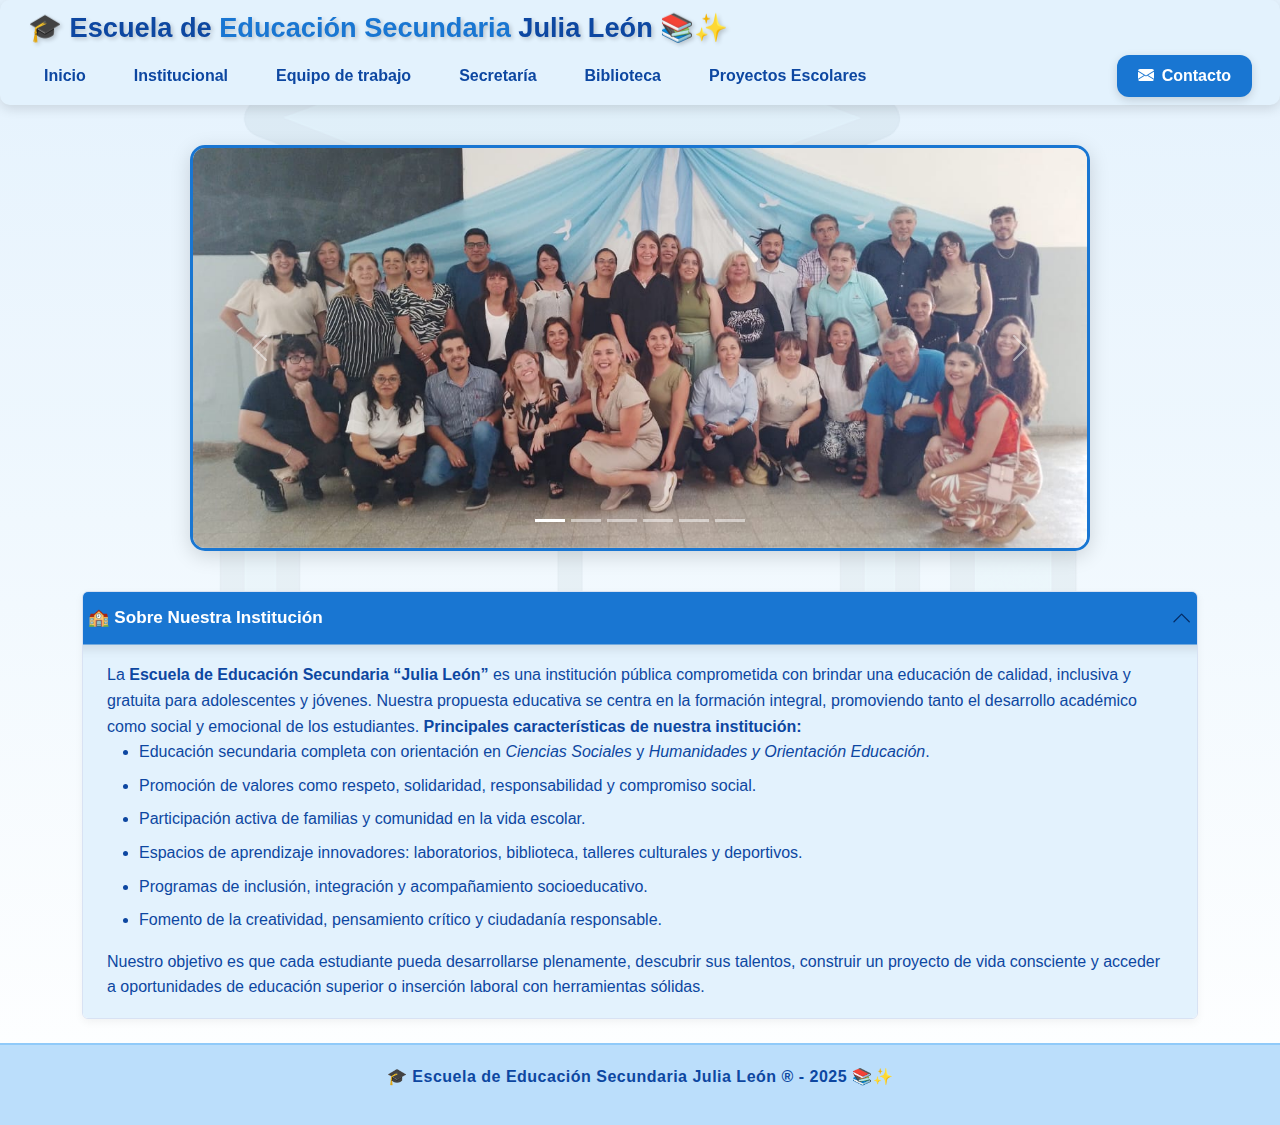
<file: index.html>
<!DOCTYPE html>
<html lang="es">

<head>
    <meta charset="UTF-8">
    <meta name="viewport" content="width=device-width, initial-scale=1.0">
    <title>Escuela de Educación Secundaria Julia León</title>
    <link href="https://cdn.jsdelivr.net/npm/bootstrap@5.3.2/dist/css/bootstrap.min.css" rel="stylesheet">
    <link rel="stylesheet" href="https://cdn.jsdelivr.net/npm/bootstrap-icons@1.11.1/font/bootstrap-icons.css">

    <style>
        /* ===================== ESTILO GENERAL ===================== */
        body {
            font-family: 'Segoe UI', Tahoma, Geneva, Verdana, sans-serif;
            background: linear-gradient(to bottom, #e3f2fd, #ffffff);
            margin: 0;
            padding: 0;
            position: relative;
            overflow-x: hidden;
        }

        /* ===================== IMAGEN DE FONDO ===================== */
        body::before {
            content: "";
            position: fixed;
            top: 0;
            left: 0;
            width: 100%;
            height: 100%;
            background-image: url('../Escuela/image/bibliob.png');
            background-size: cover;
            background-position: center;
            background-repeat: no-repeat;
            opacity: 0.05;
            z-index: -1;
        }

        h1,
        h2,
        h3,
        h4,
        h5 {
            color: #0d47a1;
        }

        /* ===================== NAVBAR ===================== */
        .navbar {
            background: #e3f2fd;
            padding: 0.5rem 1rem;
            box-shadow: 0 4px 12px rgba(0, 0, 0, 0.12);
            border-radius: 10px;
            transition: all 0.3s ease-in-out;
        }

        /* ===================== TÍTULO ANIMADO ===================== */
        .navbar-title {
            font-size: 1.7rem;
            font-weight: 900;
            color: #0d47a1;
            margin-bottom: 0.4rem;
            font-family: 'Segoe UI', sans-serif;
            text-shadow: 2px 2px 4px rgba(0, 0, 0, 0.2);
            display: inline-block;
            animation: bounceIn 1s ease forwards;
        }

        .navbar-title span {
            color: #1976d2;
            animation: colorPulse 3s infinite alternate;
        }

        /* ===================== MENÚ ===================== */
        .navbar-nav .nav-link {
            color: #0d47a1;
            font-weight: 600;
            margin-right: 1rem;
            border-radius: 6px;
            transition: all 0.3s;
        }

        .navbar-nav .nav-link:hover {
            color: #ffffff;
            background: #1976d2;
            transform: translateY(-2px);
        }

        /* ===================== BOTÓN CONTACTO ===================== */
        .btn-contacto {
            background: #1976d2;
            color: white;
            font-weight: 600;
            border-radius: 12px;
            padding: 8px 20px;
            box-shadow: 0 3px 10px rgba(0, 0, 0, 0.15);
            transition: all 0.3s;
        }

        .btn-contacto:hover {
            background: #1565c0;
            transform: translateY(-3px) scale(1.05);
            box-shadow: 0 6px 20px rgba(0, 0, 0, 0.25);
        }

        .navbar-toggler {
            border-color: #0d47a1;
        }

        .navbar-toggler-icon {
            background-image: url("data:image/svg+xml;charset=utf8,%3Csvg viewBox='0 0 30 30' xmlns='http://www.w3.org/2000/svg'%3E%3Cpath stroke='rgba%280, 71, 161, 1%29' stroke-width='2' stroke-linecap='round' stroke-miterlimit='10' d='M4 7h22M4 15h22M4 23h22'/ %3E%3C/svg%3E");
        }

        /* ===================== CARRUSEL ===================== */
        .carrusel-mediano {
            max-width: 900px;
            margin: 40px auto;
            border-radius: 15px;
            overflow: hidden;
            box-shadow: 0 5px 20px rgba(0, 0, 0, 0.15);
            border: 3px solid #1976d2;
        }

        .carrusel-mediano .carousel-inner img {
            height: 400px;
            width: 100%;
            object-fit: cover;
            transition: transform 0.5s;
        }

        .carrusel-mediano .carousel-inner img:hover {
            transform: scale(1.03);
        }

        /* ===================== ACORDEÓN ===================== */
        .accordion-item {
            border-radius: 12px;
            margin-bottom: 10px;
            overflow: hidden;
            border: 1px solid #d8e2f3;
            box-shadow: 0 3px 8px rgba(0, 0, 0, 0.05);
            transition: all 0.3s;
        }

        .accordion-item:hover {
            transform: translateY(-2px);
            box-shadow: 0 6px 15px rgba(0, 0, 0, 0.15);
        }

        .accordion-button {
            background-color: #bbdefb;
            font-weight: 700;
            font-size: 1.05rem;
            color: #0d47a1;
            padding: 16px;
            transition: all 0.3s;
        }

        .accordion-button:hover {
            background-color: #90caf9;
        }

        .accordion-button:not(.collapsed) {
            background-color: #1976d2;
            color: white;
            box-shadow: 0 4px 10px rgba(0, 0, 0, 0.1);
            transform: scale(1.02);
        }

        .accordion-body {
            background-color: #e3f2fd;
            padding: 18px 24px;
            font-size: 1rem;
            color: #0d47a1;
            line-height: 1.6;
        }

        .accordion-body ul li {
            margin-bottom: 8px;
            transition: all 0.2s;
        }

        .accordion-body ul li:hover {
            background-color: #bbdefb;
            border-radius: 6px;
            padding-left: 8px;
        }

        /* ===================== FOOTER ===================== */
        footer {
            text-align: center;
            padding: 20px;
            background: #bbdefb;
            color: #0d47a1;
            border-top: 2px solid #90caf9;
            font-weight: 600;
            letter-spacing: 0.5px;
            position: relative;
        }

        /* ===================== ANIMACIONES ===================== */
        @keyframes bounceIn {
            0% {
                transform: translateY(-50px);
                opacity: 0;
            }

            60% {
                transform: translateY(10px);
                opacity: 1;
            }

            80% {
                transform: translateY(-5px);
            }

            100% {
                transform: translateY(0);
            }
        }

        @keyframes colorPulse {
            0% {
                color: #1976d2;
            }

            50% {
                color: #42a5f5;
            }

            100% {
                color: #1976d2;
            }
        }

    </style>
</head>

<body>
    <!-- NAVBAR -->
    <nav class="navbar navbar-expand-lg">
        <div class="container-fluid flex-column align-items-start">

            <!-- Título principal -->
            <div class="navbar-title">
                🎓 Escuela de <span>Educación Secundaria</span> Julia León 📚✨
            </div>

            <!-- Menú de secciones -->
            <div class="collapse navbar-collapse flex-column flex-lg-row w-100" id="navbarNavAltMarkup">
                <div class="navbar-nav flex-column flex-lg-row w-100">
                    <a class="nav-link px-3 py-1" href="../Escuela/index.html">Inicio</a>
                    <a class="nav-link px-3 py-1" href="../Escuela/Institucional.html">Institucional</a>
                    <a class="nav-link px-3 py-1" href="../Escuela/Equipodetrabajo.html">Equipo de trabajo</a>
                    <a class="nav-link px-3 py-1" href="../Escuela/Secretaría.html">Secretaría</a>
                    <a class="nav-link px-3 py-1" href="../Escuela/Biblioteca.html">Biblioteca</a>
                    <a class="nav-link px-3 py-1" href="../Escuela/Proyectos.html">Proyectos Escolares</a>
                </div>

                <!-- Botón contacto -->
                <a class="btn btn-contacto d-flex align-items-center gap-2 mt-2 mt-lg-0" href="../Escuela/Contacto.html">
                    <i class="bi bi-envelope-fill"></i> Contacto
                </a>
            </div>

            <!-- Toggler móvil -->
            <button class="navbar-toggler mt-2" type="button" data-bs-toggle="collapse" data-bs-target="#navbarNavAltMarkup"
                aria-controls="navbarNavAltMarkup" aria-expanded="false" aria-label="Toggle navigation">
                <span class="navbar-toggler-icon"></span>
            </button>

        </div>
    </nav>

    <!-- CARRUSEL -->
    <div id="carouselExampleIndicators" class="carousel slide carrusel-mediano" data-bs-ride="carousel"
        data-bs-interval="3000" data-bs-pause="hover">
        <div class="carousel-indicators">
            <button type="button" data-bs-target="#carouselExampleIndicators" data-bs-slide-to="0" class="active"></button>
            <button type="button" data-bs-target="#carouselExampleIndicators" data-bs-slide-to="1"></button>
            <button type="button" data-bs-target="#carouselExampleIndicators" data-bs-slide-to="2"></button>
            <button type="button" data-bs-target="#carouselExampleIndicators" data-bs-slide-to="3"></button>
            <button type="button" data-bs-target="#carouselExampleIndicators" data-bs-slide-to="4"></button>
            <button type="button" data-bs-target="#carouselExampleIndicators" data-bs-slide-to="5"></button>
        </div>
        <div class="carousel-inner">
            <div class="carousel-item active">
                <img src="../Escuela/image/personal-institucional.jpg" class="d-block w-100" alt="Personal">
            </div>
            <div class="carousel-item">
                <img src="../Escuela/image/fondo1c.JPG" class="d-block w-100" alt="Instalaciones">
            </div>
            <div class="carousel-item">
                <img src="../Escuela/image/alumnos-auditorio.jpg" class="d-block w-100" alt="Alumnos">
            </div>
            <div class="carousel-item">
                <img src="../Escuela/image/trabajo-enclase.jpg" class="d-block w-100" alt="Alumnos">
            </div>
            <div class="carousel-item">
                <img src="../Escuela/image/trabajoenclase1.jpg" class="d-block w-100" alt="Alumnos">
            </div>
            <div class="carousel-item">
                <img src="../Escuela/image/trabajo-pee.jpg" class="d-block w-100" alt="Alumnos">
            </div>
        </div>
        <button class="carousel-control-prev" type="button" data-bs-target="#carouselExampleIndicators"
            data-bs-slide="prev">
            <span class="carousel-control-prev-icon"></span>
        </button>
        <button class="carousel-control-next" type="button" data-bs-target="#carouselExampleIndicators"
            data-bs-slide="next">
            <span class="carousel-control-next-icon"></span>
        </button>
    </div>

    <!-- ACORDEÓN INSTITUCIONAL -->
    <div class="container my-4">
        <div class="accordion" id="accordionInstitucion">
            <div class="accordion-item">
                <h2 class="accordion-header" id="headingHist">
                    <button class="accordion-button" type="button" data-bs-toggle="collapse"
                        data-bs-target="#collapseHist" aria-expanded="true" aria-controls="collapseHist">
                        🏫 Sobre Nuestra Institución
                    </button>
                </h2>
                <div id="collapseHist" class="accordion-collapse collapse show" aria-labelledby="headingHist"
                    data-bs-parent="#accordionInstitucion">
                    <div class="accordion-body">
                        La <strong>Escuela de Educación Secundaria “Julia León”</strong> es una institución
                        pública comprometida con brindar una educación de calidad, inclusiva y gratuita para
                        adolescentes y jóvenes. Nuestra propuesta educativa se centra en la formación integral,
                        promoviendo tanto el desarrollo académico como social y emocional de los estudiantes.

                        <strong>Principales características de nuestra institución:</strong>
                        <ul>
                            <li>Educación secundaria completa con orientación en <em>Ciencias Sociales</em> y
                                <em>Humanidades y Orientación Educación</em>.</li>
                            <li>Promoción de valores como respeto, solidaridad, responsabilidad y compromiso
                                social.</li>
                            <li>Participación activa de familias y comunidad en la vida escolar.</li>
                            <li>Espacios de aprendizaje innovadores: laboratorios, biblioteca, talleres
                                culturales y deportivos.</li>
                            <li>Programas de inclusión, integración y acompañamiento socioeducativo.</li>
                            <li>Fomento de la creatividad, pensamiento crítico y ciudadanía responsable.</li>
                        </ul>

                        Nuestro objetivo es que cada estudiante pueda desarrollarse plenamente, descubrir sus
                        talentos, construir un proyecto de vida consciente y acceder a oportunidades de
                        educación superior o inserción laboral con herramientas sólidas.
                    </div>
                </div>
            </div>
        </div>
    </div>

    <!-- FOOTER -->
    <footer>
        <p>🎓 Escuela de Educación Secundaria Julia León ® - 2025 📚✨</p>
    </footer>

    <script src="https://cdn.jsdelivr.net/npm/bootstrap@5.3.2/dist/js/bootstrap.bundle.min.js"></script>
</body>

</html>
</file>
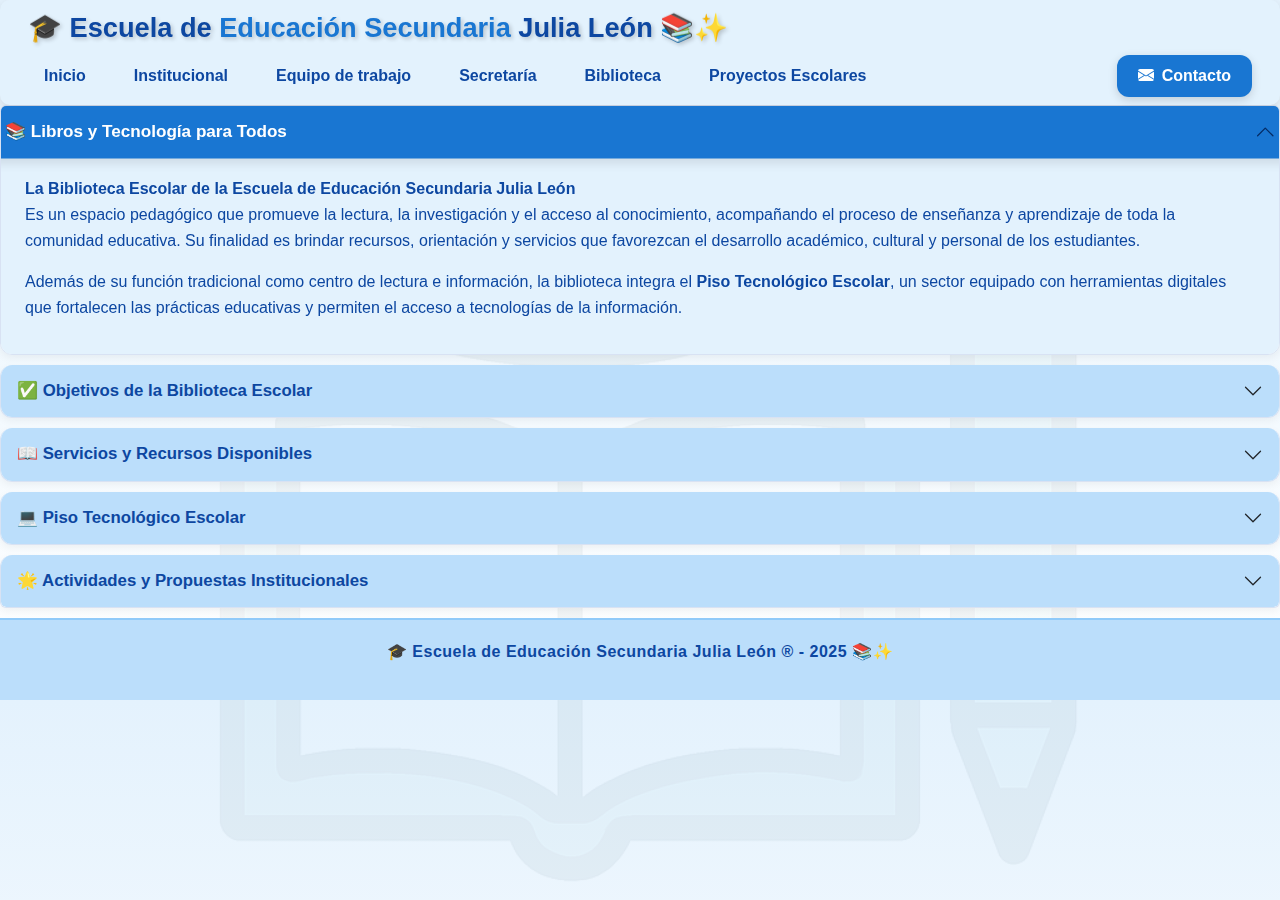
<file: Biblioteca.html>
<!DOCTYPE html>
<html lang="es">

<head>
    <meta charset="UTF-8">
    <meta name="viewport" content="width=device-width, initial-scale=1.0">
    <title>Escuela de Educación Secundaria Julia León</title>
    <link href="https://cdn.jsdelivr.net/npm/bootstrap@5.3.2/dist/css/bootstrap.min.css" rel="stylesheet">
    <link rel="stylesheet" href="https://cdn.jsdelivr.net/npm/bootstrap-icons@1.11.1/font/bootstrap-icons.css">

    <style>
        /* ===================== ESTILO GENERAL ===================== */
        body {
            font-family: 'Segoe UI', Tahoma, Geneva, Verdana, sans-serif;
            background: linear-gradient(to bottom, #e3f2fd, #ffffff);
            margin: 0;
            padding: 0;
            position: relative;
            overflow-x: hidden;
        }

        /* ===================== IMAGEN DE FONDO ===================== */
        body::before {
            content: "";
            position: fixed;
            top: 0;
            left: 0;
            width: 100%;
            height: 100%;
            background-image: url('../Escuela/image/bibliob.png');
            background-size: cover;
            background-position: center;
            background-repeat: no-repeat;
            opacity: 0.05;
            z-index: -1;
        }

        h1,
        h2,
        h3,
        h4,
        h5 {
            color: #0d47a1;
        }

        /* ===================== NAVBAR ===================== */
        .navbar {
            background: #e3f2fd;
            padding: 0.5rem 1rem;
            box-shadow: 0 4px 12px rgba(0, 0, 0, 0.12);
            border-radius: 10px;
            transition: all 0.3s ease-in-out;
        }

        /* ===================== TÍTULO ANIMADO ===================== */
        .navbar-title {
            font-size: 1.7rem;
            font-weight: 900;
            color: #0d47a1;
            margin-bottom: 0.4rem;
            font-family: 'Segoe UI', sans-serif;
            text-shadow: 2px 2px 4px rgba(0, 0, 0, 0.2);
            display: inline-block;
            animation: bounceIn 1s ease forwards;
        }

        .navbar-title span {
            color: #1976d2;
            animation: colorPulse 3s infinite alternate;
        }

        /* ===================== MENÚ ===================== */
        .navbar-nav .nav-link {
            color: #0d47a1;
            font-weight: 600;
            margin-right: 1rem;
            border-radius: 6px;
            transition: all 0.3s;
        }

        .navbar-nav .nav-link:hover {
            color: #ffffff;
            background: #1976d2;
            transform: translateY(-2px);
        }

        /* ===================== BOTÓN CONTACTO ===================== */
        .btn-contacto {
            background: #1976d2;
            color: white;
            font-weight: 600;
            border-radius: 12px;
            padding: 8px 20px;
            box-shadow: 0 3px 10px rgba(0, 0, 0, 0.15);
            transition: all 0.3s;
        }

        .btn-contacto:hover {
            background: #1565c0;
            transform: translateY(-3px) scale(1.05);
            box-shadow: 0 6px 20px rgba(0, 0, 0, 0.25);
        }

        .navbar-toggler {
            border-color: #0d47a1;
        }

        .navbar-toggler-icon {
            background-image: url("data:image/svg+xml;charset=utf8,%3Csvg viewBox='0 0 30 30' xmlns='http://www.w3.org/2000/svg'%3E%3Cpath stroke='rgba%280, 71, 161, 1%29' stroke-width='2' stroke-linecap='round' stroke-miterlimit='10' d='M4 7h22M4 15h22M4 23h22'/ %3E%3C/svg%3E");
        }

        /* ===================== CARRUSEL ===================== */
        .carrusel-mediano {
            max-width: 900px;
            margin: 40px auto;
            border-radius: 15px;
            overflow: hidden;
            box-shadow: 0 5px 20px rgba(0, 0, 0, 0.15);
            border: 3px solid #1976d2;
        }

        .carrusel-mediano .carousel-inner img {
            height: 400px;
            width: 100%;
            object-fit: cover;
            transition: transform 0.5s;
        }

        .carrusel-mediano .carousel-inner img:hover {
            transform: scale(1.03);
        }

        /* ===================== ACORDEÓN ===================== */
        .accordion-item {
            border-radius: 12px;
            margin-bottom: 10px;
            overflow: hidden;
            border: 1px solid #d8e2f3;
            box-shadow: 0 3px 8px rgba(0, 0, 0, 0.05);
            transition: all 0.3s;
        }

        .accordion-item:hover {
            transform: translateY(-2px);
            box-shadow: 0 6px 15px rgba(0, 0, 0, 0.15);
        }

        .accordion-button {
            background-color: #bbdefb;
            font-weight: 700;
            font-size: 1.05rem;
            color: #0d47a1;
            padding: 16px;
            transition: all 0.3s;
        }

        .accordion-button:hover {
            background-color: #90caf9;
        }

        .accordion-button:not(.collapsed) {
            background-color: #1976d2;
            color: white;
            box-shadow: 0 4px 10px rgba(0, 0, 0, 0.1);
            transform: scale(1.02);
        }

        .accordion-body {
            background-color: #e3f2fd;
            padding: 18px 24px;
            font-size: 1rem;
            color: #0d47a1;
            line-height: 1.6;
        }

        .accordion-body ul li {
            margin-bottom: 8px;
            transition: all 0.2s;
        }

        .accordion-body ul li:hover {
            background-color: #bbdefb;
            border-radius: 6px;
            padding-left: 8px;
        }

        /* ===================== FOOTER ===================== */
        footer {
            text-align: center;
            padding: 20px;
            background: #bbdefb;
            color: #0d47a1;
            border-top: 2px solid #90caf9;
            font-weight: 600;
            letter-spacing: 0.5px;
            position: relative;
        }

        /* ===================== ANIMACIONES ===================== */
        @keyframes bounceIn {
            0% {
                transform: translateY(-50px);
                opacity: 0;
            }

            60% {
                transform: translateY(10px);
                opacity: 1;
            }

            80% {
                transform: translateY(-5px);
            }

            100% {
                transform: translateY(0);
            }
        }

        @keyframes colorPulse {
            0% {
                color: #1976d2;
            }

            50% {
                color: #42a5f5;
            }

            100% {
                color: #1976d2;
            }
        }
    </style>
</head>

<body>

    <!-- NAVBAR -->
    <nav class="navbar navbar-expand-lg">
        <div class="container-fluid flex-column align-items-start">

            <!-- Título principal -->
            <div class="navbar-title">
                🎓 Escuela de <span>Educación Secundaria</span> Julia León 📚✨
            </div>

            <!-- Menú de secciones -->
            <div class="collapse navbar-collapse flex-column flex-lg-row w-100" id="navbarNavAltMarkup">
                <div class="navbar-nav flex-column flex-lg-row w-100">
                    <a class="nav-link px-3 py-1" href="../Escuela/index.html">Inicio</a>
                    <a class="nav-link px-3 py-1" href="../Escuela/Institucional.html">Institucional</a>
                    <a class="nav-link px-3 py-1" href="../Escuela/Equipodetrabajo.html">Equipo de trabajo</a>
                    <a class="nav-link px-3 py-1" href="../Escuela/Secretaría.html">Secretaría</a>
                    <a class="nav-link px-3 py-1" href="../Escuela/Biblioteca.html">Biblioteca</a>
                    <a class="nav-link px-3 py-1" href="../Escuela/Proyectos.html">Proyectos Escolares</a>
                </div>

                <!-- Botón contacto -->
                <a class="btn btn-contacto d-flex align-items-center gap-2 mt-2 mt-lg-0" href="../Escuela/Contacto.html">
                    <i class="bi bi-envelope-fill"></i> Contacto
                </a>
            </div>

            <!-- Toggler móvil -->
            <button class="navbar-toggler mt-2" type="button" data-bs-toggle="collapse" data-bs-target="#navbarNavAltMarkup"
                aria-controls="navbarNavAltMarkup" aria-expanded="false" aria-label="Toggle navigation">
                <span class="navbar-toggler-icon"></span>
            </button>

        </div>
    </nav>


    </header>
    <div class="accordion" id="accordionBiblioteca">

        <!-- 1. Libros y tecnología para todos -->
        <div class="accordion-item">
            <h2 class="accordion-header" id="headingOne">
                <button class="accordion-button" type="button" data-bs-toggle="collapse" data-bs-target="#collapseOne"
                    aria-expanded="true" aria-controls="collapseOne">
                    📚 Libros y Tecnología para Todos
                </button>
            </h2>
            <div id="collapseOne" class="accordion-collapse collapse show" aria-labelledby="headingOne"
                data-bs-parent="#accordionBiblioteca">
                <div class="accordion-body">
                    <strong>La Biblioteca Escolar de la Escuela de Educación Secundaria Julia León</strong>
                    <p>Es un espacio pedagógico que promueve la lectura, la investigación y el acceso al conocimiento,
                        acompañando el proceso de enseñanza y aprendizaje de toda la comunidad educativa. Su finalidad
                        es brindar recursos, orientación y servicios que favorezcan el desarrollo académico, cultural y
                        personal de los estudiantes.</p>

                    <p>Además de su función tradicional como centro de lectura e información, la biblioteca integra el
                        <strong>Piso Tecnológico Escolar</strong>, un sector equipado con herramientas digitales que
                        fortalecen
                        las prácticas educativas y permiten el acceso a tecnologías de la información.
                    </p>
                </div>
            </div>
        </div>

        <!-- 2. Objetivos -->
        <div class="accordion-item">
            <h2 class="accordion-header" id="headingObj">
                <button class="accordion-button collapsed" type="button" data-bs-toggle="collapse"
                    data-bs-target="#collapseObj" aria-expanded="false" aria-controls="collapseObj">
                    ✅ Objetivos de la Biblioteca Escolar
                </button>
            </h2>
            <div id="collapseObj" class="accordion-collapse collapse" aria-labelledby="headingObj"
                data-bs-parent="#accordionBiblioteca">
                <div class="accordion-body">
                    <ul>
                        <li>Fomentar el hábito de la lectura, la comprensión y el pensamiento crítico.</li>
                        <li>Proveer recursos bibliográficos y digitales para trabajos prácticos, investigaciones y
                            proyectos escolares.</li>
                        <li>Acompañar a docentes y estudiantes en el acceso, selección y uso responsable de la
                            información.</li>
                        <li>Promover actividades culturales y literarias dentro de la institución.</li>
                    </ul>
                </div>
            </div>
        </div>

        <!-- 3. Servicios y Recursos -->
        <div class="accordion-item">
            <h2 class="accordion-header" id="headingServ">
                <button class="accordion-button collapsed" type="button" data-bs-toggle="collapse"
                    data-bs-target="#collapseServ" aria-expanded="false" aria-controls="collapseServ">
                    📖 Servicios y Recursos Disponibles
                </button>
            </h2>
            <div id="collapseServ" class="accordion-collapse collapse" aria-labelledby="headingServ"
                data-bs-parent="#accordionBiblioteca">
                <div class="accordion-body">
                    <ul>
                        <li>Préstamo de libros y material de estudio dentro y fuera del aula.</li>
                        <li>Acceso a material digital y recursos educativos online.</li>
                        <li>Asesoramiento para investigaciones, trabajos y proyectos escolares.</li>
                        <li>Espacios para la lectura, estudio individual y grupal.</li>
                    </ul>
                </div>
            </div>
        </div>

        <!-- 4. Piso Tecnológico -->
        <div class="accordion-item">
            <h2 class="accordion-header" id="headingTec">
                <button class="accordion-button collapsed" type="button" data-bs-toggle="collapse"
                    data-bs-target="#collapseTec" aria-expanded="false" aria-controls="collapseTec">
                    💻 Piso Tecnológico Escolar
                </button>
            </h2>
            <div id="collapseTec" class="accordion-collapse collapse" aria-labelledby="headingTec"
                data-bs-parent="#accordionBiblioteca">
                <div class="accordion-body">
                    <p>El área del <strong>Piso Tecnológico</strong> complementa la Biblioteca brindando acceso a
                        herramientas tecnológicas
                        que potencian el aprendizaje digital y el desarrollo de competencias del siglo XXI.</p>
                    <ul>
                        <li>Equipamiento informático para uso educativo (PCs, notebooks, tablets).</li>
                        <li>Acceso a internet para investigación escolar guiada.</li>
                        <li>Software educativo y herramientas digitales para tareas y proyectos.</li>
                        <li>Capacitación en alfabetización digital y uso responsable de la tecnología.</li>
                    </ul>
                </div>
            </div>
        </div>

        <!-- 5. Actividades y proyectos -->
        <div class="accordion-item">
            <h2 class="accordion-header" id="headingAct">
                <button class="accordion-button collapsed" type="button" data-bs-toggle="collapse"
                    data-bs-target="#collapseAct" aria-expanded="false" aria-controls="collapseAct">
                    🌟 Actividades y Propuestas Institucionales
                </button>
            </h2>
            <div id="collapseAct" class="accordion-collapse collapse" aria-labelledby="headingAct"
                data-bs-parent="#accordionBiblioteca">
                <div class="accordion-body">
                    <ul>
                        <li>Proyecto ONU.</li>
                        <li>Centro Estudiantil.</li>
                        <li>Experiencias con la Universidad Nacional de San Juan.</li>
                        <li>Talleres de Inteligencia artificial.</li>
                        <li>Uso de páginas web para estudiar y diseñar.</li>
                    </ul>
                </div>
            </div>
        </div>

    </div>
        <!-- FOOTER -->
    <footer>
        <p>🎓 Escuela de Educación Secundaria Julia León ® - 2025 📚✨</p>
    </footer>

    <script src="https://cdn.jsdelivr.net/npm/bootstrap@5.3.2/dist/js/bootstrap.bundle.min.js"></script>
</body>
</file>
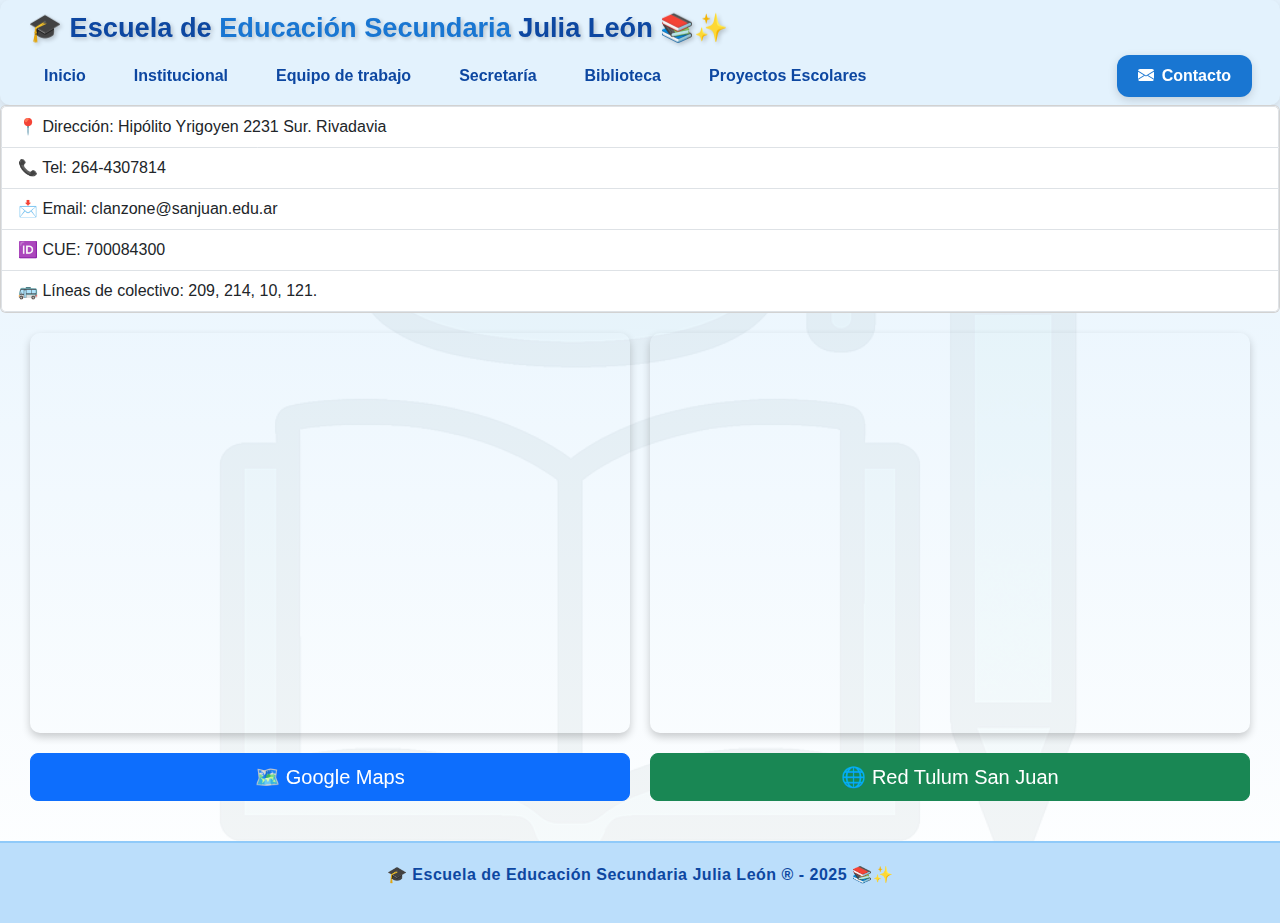
<file: Contacto.html>
<!DOCTYPE html>
<html lang="es">

<head>
    <meta charset="UTF-8">
    <meta name="viewport" content="width=device-width, initial-scale=1.0">
    <title>Escuela de Educación Secundaria Julia León</title>
    <link href="https://cdn.jsdelivr.net/npm/bootstrap@5.3.2/dist/css/bootstrap.min.css" rel="stylesheet">
    <link rel="stylesheet" href="https://cdn.jsdelivr.net/npm/bootstrap-icons@1.11.1/font/bootstrap-icons.css">

    <style>
        /* ===================== ESTILO GENERAL ===================== */
        body {
            font-family: 'Segoe UI', Tahoma, Geneva, Verdana, sans-serif;
            background: linear-gradient(to bottom, #e3f2fd, #ffffff);
            margin: 0;
            padding: 0;
            position: relative;
            overflow-x: hidden;
        }

        /* ===================== IMAGEN DE FONDO ===================== */
        body::before {
            content: "";
            position: fixed;
            top: 0;
            left: 0;
            width: 100%;
            height: 100%;
            background-image: url('../Escuela/image/bibliob.png');
            background-size: cover;
            background-position: center;
            background-repeat: no-repeat;
            opacity: 0.05;
            z-index: -1;
        }

        h1,
        h2,
        h3,
        h4,
        h5 {
            color: #0d47a1;
        }

        /* ===================== NAVBAR ===================== */
        .navbar {
            background: #e3f2fd;
            padding: 0.5rem 1rem;
            box-shadow: 0 4px 12px rgba(0, 0, 0, 0.12);
            border-radius: 10px;
            transition: all 0.3s ease-in-out;
        }

        /* ===================== TÍTULO ANIMADO ===================== */
        .navbar-title {
            font-size: 1.7rem;
            font-weight: 900;
            color: #0d47a1;
            margin-bottom: 0.4rem;
            font-family: 'Segoe UI', sans-serif;
            text-shadow: 2px 2px 4px rgba(0, 0, 0, 0.2);
            display: inline-block;
            animation: bounceIn 1s ease forwards;
        }

        .navbar-title span {
            color: #1976d2;
            animation: colorPulse 3s infinite alternate;
        }

        /* ===================== MENÚ ===================== */
        .navbar-nav .nav-link {
            color: #0d47a1;
            font-weight: 600;
            margin-right: 1rem;
            border-radius: 6px;
            transition: all 0.3s;
        }

        .navbar-nav .nav-link:hover {
            color: #ffffff;
            background: #1976d2;
            transform: translateY(-2px);
        }

        /* ===================== BOTÓN CONTACTO ===================== */
        .btn-contacto {
            background: #1976d2;
            color: white;
            font-weight: 600;
            border-radius: 12px;
            padding: 8px 20px;
            box-shadow: 0 3px 10px rgba(0, 0, 0, 0.15);
            transition: all 0.3s;
        }

        .btn-contacto:hover {
            background: #1565c0;
            transform: translateY(-3px) scale(1.05);
            box-shadow: 0 6px 20px rgba(0, 0, 0, 0.25);
        }

        .navbar-toggler {
            border-color: #0d47a1;
        }

        .navbar-toggler-icon {
            background-image: url("data:image/svg+xml;charset=utf8,%3Csvg viewBox='0 0 30 30' xmlns='http://www.w3.org/2000/svg'%3E%3Cpath stroke='rgba%280, 71, 161, 1%29' stroke-width='2' stroke-linecap='round' stroke-miterlimit='10' d='M4 7h22M4 15h22M4 23h22'/ %3E%3C/svg%3E");
        }

        /* ===================== CARRUSEL ===================== */
        .carrusel-mediano {
            max-width: 900px;
            margin: 40px auto;
            border-radius: 15px;
            overflow: hidden;
            box-shadow: 0 5px 20px rgba(0, 0, 0, 0.15);
            border: 3px solid #1976d2;
        }

        .carrusel-mediano .carousel-inner img {
            height: 400px;
            width: 100%;
            object-fit: cover;
            transition: transform 0.5s;
        }

        .carrusel-mediano .carousel-inner img:hover {
            transform: scale(1.03);
        }

        /* ===================== ACORDEÓN ===================== */
        .accordion-item {
            border-radius: 12px;
            margin-bottom: 10px;
            overflow: hidden;
            border: 1px solid #d8e2f3;
            box-shadow: 0 3px 8px rgba(0, 0, 0, 0.05);
            transition: all 0.3s;
        }

        .accordion-item:hover {
            transform: translateY(-2px);
            box-shadow: 0 6px 15px rgba(0, 0, 0, 0.15);
        }

        .accordion-button {
            background-color: #bbdefb;
            font-weight: 700;
            font-size: 1.05rem;
            color: #0d47a1;
            padding: 16px;
            transition: all 0.3s;
        }

        .accordion-button:hover {
            background-color: #90caf9;
        }

        .accordion-button:not(.collapsed) {
            background-color: #1976d2;
            color: white;
            box-shadow: 0 4px 10px rgba(0, 0, 0, 0.1);
            transform: scale(1.02);
        }

        .accordion-body {
            background-color: #e3f2fd;
            padding: 18px 24px;
            font-size: 1rem;
            color: #0d47a1;
            line-height: 1.6;
        }

        .accordion-body ul li {
            margin-bottom: 8px;
            transition: all 0.2s;
        }

        .accordion-body ul li:hover {
            background-color: #bbdefb;
            border-radius: 6px;
            padding-left: 8px;
        }

        /* ===================== FOOTER ===================== */
        footer {
            text-align: center;
            padding: 20px;
            background: #bbdefb;
            color: #0d47a1;
            border-top: 2px solid #90caf9;
            font-weight: 600;
            letter-spacing: 0.5px;
            position: relative;
        }

        /* ===================== ANIMACIONES ===================== */
        @keyframes bounceIn {
            0% {
                transform: translateY(-50px);
                opacity: 0;
            }

            60% {
                transform: translateY(10px);
                opacity: 1;
            }

            80% {
                transform: translateY(-5px);
            }

            100% {
                transform: translateY(0);
            }
        }

        @keyframes colorPulse {
            0% {
                color: #1976d2;
            }

            50% {
                color: #42a5f5;
            }

            100% {
                color: #1976d2;
            }
        }
    </style>
</head>

<body>

    <!-- NAVBAR -->
    <nav class="navbar navbar-expand-lg">
        <div class="container-fluid flex-column align-items-start">

            <!-- Título principal -->
            <div class="navbar-title">
                🎓 Escuela de <span>Educación Secundaria</span> Julia León 📚✨
            </div>

            <!-- Menú de secciones -->
            <div class="collapse navbar-collapse flex-column flex-lg-row w-100" id="navbarNavAltMarkup">
                <div class="navbar-nav flex-column flex-lg-row w-100">
                    <a class="nav-link px-3 py-1" href="../Escuela/index.html">Inicio</a>
                    <a class="nav-link px-3 py-1" href="../Escuela/Institucional.html">Institucional</a>
                    <a class="nav-link px-3 py-1" href="../Escuela/Equipodetrabajo.html">Equipo de trabajo</a>
                    <a class="nav-link px-3 py-1" href="../Escuela/Secretaría.html">Secretaría</a>
                    <a class="nav-link px-3 py-1" href="../Escuela/Biblioteca.html">Biblioteca</a>
                    <a class="nav-link px-3 py-1" href="../Escuela/Proyectos.html">Proyectos Escolares</a>
                </div>

                <!-- Botón contacto -->
                <a class="btn btn-contacto d-flex align-items-center gap-2 mt-2 mt-lg-0" href="../Escuela/Contacto.html">
                    <i class="bi bi-envelope-fill"></i> Contacto
                </a>
            </div>

            <!-- Toggler móvil -->
            <button class="navbar-toggler mt-2" type="button" data-bs-toggle="collapse" data-bs-target="#navbarNavAltMarkup"
                aria-controls="navbarNavAltMarkup" aria-expanded="false" aria-label="Toggle navigation">
                <span class="navbar-toggler-icon"></span>
            </button>

        </div>
    </nav>



    </header>
    <div class="mi-fondo card contact-box">
        <ul class="list-group">
            <li class="list-group-item">📍 Dirección: Hipólito Yrigoyen 2231 Sur. Rivadavia</li>
            <li class="list-group-item">📞 Tel: 264-4307814</li>
            <li class="list-group-item">📩 Email: clanzone@sanjuan.edu.ar</li>
            <li class="list-group-item">🆔 CUE: 700084300 </li>
            <li class="list-group-item">
                🚌 Líneas de colectivo: 209, 214, 10, 121.
            </li>
        </ul>
    </div>
    <!-- Contenedor de los iframes -->
    <div style="display: flex; justify-content: center; gap: 20px; flex-wrap: wrap; margin: 20px 0;">
        <iframe
            src="https://www.google.com/maps/embed?pb=!1m18!1m12!1m3!1d3399.9427187814927!2d-68.5668302!3d-31.553186600000004!2m3!1f0!2f0!3f0!3m2!1i1024!2i768!4f13.1!3m3!1m2!1s0x9681405e86b51b61%3A0xadaf36922ff92e7c!2sEscuela%20Julia%20Le%C3%B3n!5e0!3m2!1ses-419!2sar!4v1762474277253!5m2!1ses-419!2sar"
            width="600" height="400"
            style="border:0; max-width: 100%; border-radius: 10px; box-shadow: 0 4px 8px rgba(0,0,0,0.2);"
            allowfullscreen="" loading="lazy" referrerpolicy="no-referrer-when-downgrade"></iframe>

        <iframe src="https://moovitapp.com/tripplan/san_juan-6137/poi/es-419?customerId=NPIdiV-P9Gcj-pA7yOXVPg"
            width="600" height="400"
            style="border:0; max-width: 100%; border-radius: 10px; box-shadow: 0 4px 8px rgba(0,0,0,0.2);"
            allowfullscreen="" loading="lazy" referrerpolicy="no-referrer-when-downgrade"></iframe>
    </div>

    <!-- Contenedor de los botones -->
    <div style="display: flex; justify-content: center; gap: 20px; flex-wrap: wrap; margin-bottom: 40px;">
        <a href="https://maps.app.goo.gl/SEap3iWPV8sm8gBP7" target="_blank" class="btn btn-primary btn-lg"
            style="flex: 1 1 600px; max-width: 600px;">
            🗺️ Google Maps
        </a>

        <a href="https://www.redtulum.gob.ar/" target="_blank" class="btn btn-success btn-lg"
            style="flex: 1 1 600px; max-width: 600px;">
            🌐 Red Tulum San Juan
        </a>
    </div>


      <!-- FOOTER -->
    <footer>
        <p>🎓 Escuela de Educación Secundaria Julia León ® - 2025 📚✨</p>
    </footer>

    <script src="https://cdn.jsdelivr.net/npm/bootstrap@5.3.2/dist/js/bootstrap.bundle.min.js"></script>
</body>
</file>
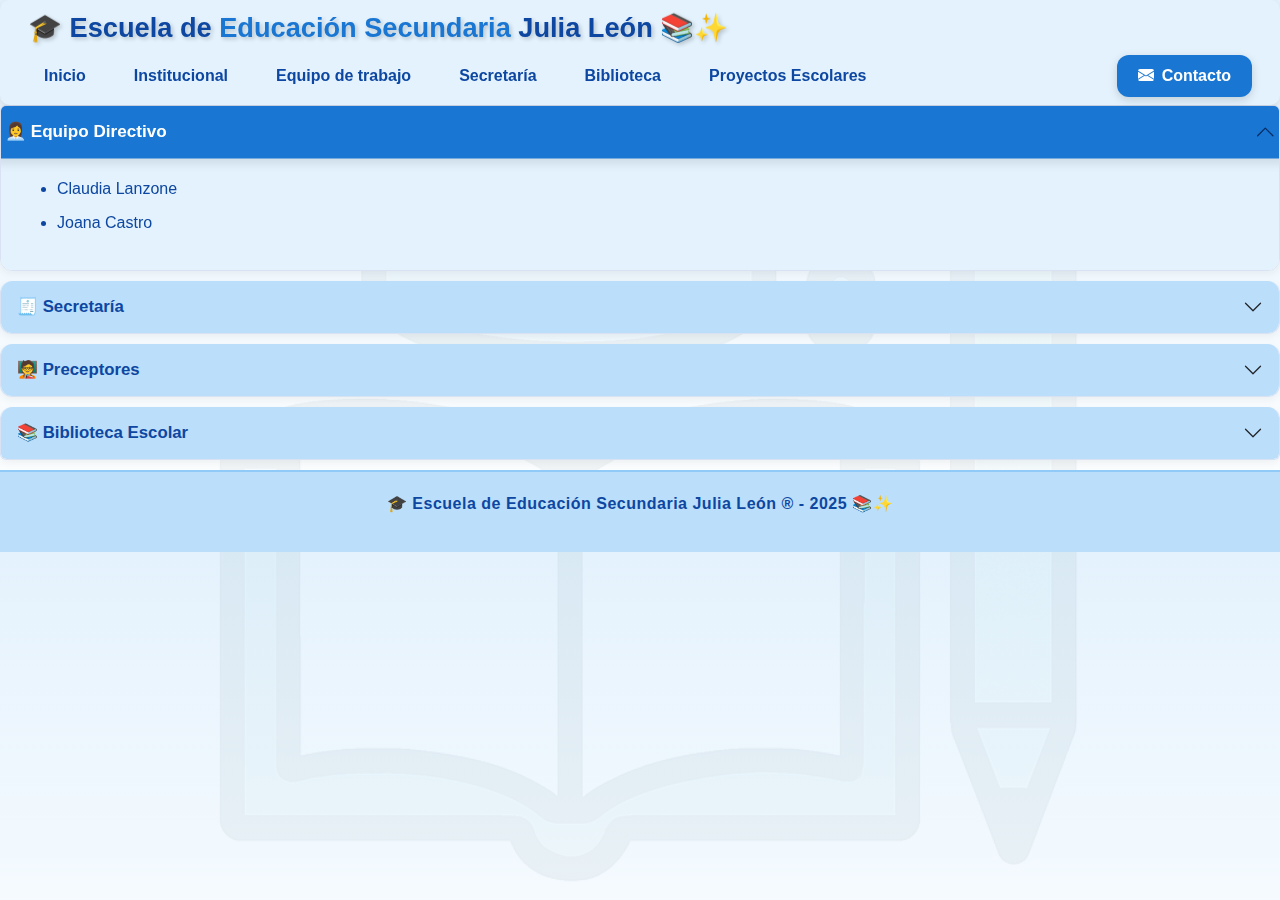
<file: Equipodetrabajo.html>
<!DOCTYPE html>
<html lang="es">

<head>
    <meta charset="UTF-8">
    <meta name="viewport" content="width=device-width, initial-scale=1.0">
    <title>Escuela de Educación Secundaria Julia León</title>
    <link href="https://cdn.jsdelivr.net/npm/bootstrap@5.3.2/dist/css/bootstrap.min.css" rel="stylesheet">
    <link rel="stylesheet" href="https://cdn.jsdelivr.net/npm/bootstrap-icons@1.11.1/font/bootstrap-icons.css">

    <style>
        /* ===================== ESTILO GENERAL ===================== */
        body {
            font-family: 'Segoe UI', Tahoma, Geneva, Verdana, sans-serif;
            background: linear-gradient(to bottom, #e3f2fd, #ffffff);
            margin: 0;
            padding: 0;
            position: relative;
            overflow-x: hidden;
        }

        /* ===================== IMAGEN DE FONDO ===================== */
        body::before {
            content: "";
            position: fixed;
            top: 0;
            left: 0;
            width: 100%;
            height: 100%;
            background-image: url('../Escuela/image/bibliob.png');
            background-size: cover;
            background-position: center;
            background-repeat: no-repeat;
            opacity: 0.05;
            z-index: -1;
        }

        h1,
        h2,
        h3,
        h4,
        h5 {
            color: #0d47a1;
        }

        /* ===================== NAVBAR ===================== */
        .navbar {
            background: #e3f2fd;
            padding: 0.5rem 1rem;
            box-shadow: 0 4px 12px rgba(0, 0, 0, 0.12);
            border-radius: 10px;
            transition: all 0.3s ease-in-out;
        }

        /* ===================== TÍTULO ANIMADO ===================== */
        .navbar-title {
            font-size: 1.7rem;
            font-weight: 900;
            color: #0d47a1;
            margin-bottom: 0.4rem;
            font-family: 'Segoe UI', sans-serif;
            text-shadow: 2px 2px 4px rgba(0, 0, 0, 0.2);
            display: inline-block;
            animation: bounceIn 1s ease forwards;
        }

        .navbar-title span {
            color: #1976d2;
            animation: colorPulse 3s infinite alternate;
        }

        /* ===================== MENÚ ===================== */
        .navbar-nav .nav-link {
            color: #0d47a1;
            font-weight: 600;
            margin-right: 1rem;
            border-radius: 6px;
            transition: all 0.3s;
        }

        .navbar-nav .nav-link:hover {
            color: #ffffff;
            background: #1976d2;
            transform: translateY(-2px);
        }

        /* ===================== BOTÓN CONTACTO ===================== */
        .btn-contacto {
            background: #1976d2;
            color: white;
            font-weight: 600;
            border-radius: 12px;
            padding: 8px 20px;
            box-shadow: 0 3px 10px rgba(0, 0, 0, 0.15);
            transition: all 0.3s;
        }

        .btn-contacto:hover {
            background: #1565c0;
            transform: translateY(-3px) scale(1.05);
            box-shadow: 0 6px 20px rgba(0, 0, 0, 0.25);
        }

        .navbar-toggler {
            border-color: #0d47a1;
        }

        .navbar-toggler-icon {
            background-image: url("data:image/svg+xml;charset=utf8,%3Csvg viewBox='0 0 30 30' xmlns='http://www.w3.org/2000/svg'%3E%3Cpath stroke='rgba%280, 71, 161, 1%29' stroke-width='2' stroke-linecap='round' stroke-miterlimit='10' d='M4 7h22M4 15h22M4 23h22'/ %3E%3C/svg%3E");
        }

        /* ===================== CARRUSEL ===================== */
        .carrusel-mediano {
            max-width: 900px;
            margin: 40px auto;
            border-radius: 15px;
            overflow: hidden;
            box-shadow: 0 5px 20px rgba(0, 0, 0, 0.15);
            border: 3px solid #1976d2;
        }

        .carrusel-mediano .carousel-inner img {
            height: 400px;
            width: 100%;
            object-fit: cover;
            transition: transform 0.5s;
        }

        .carrusel-mediano .carousel-inner img:hover {
            transform: scale(1.03);
        }

        /* ===================== ACORDEÓN ===================== */
        .accordion-item {
            border-radius: 12px;
            margin-bottom: 10px;
            overflow: hidden;
            border: 1px solid #d8e2f3;
            box-shadow: 0 3px 8px rgba(0, 0, 0, 0.05);
            transition: all 0.3s;
        }

        .accordion-item:hover {
            transform: translateY(-2px);
            box-shadow: 0 6px 15px rgba(0, 0, 0, 0.15);
        }

        .accordion-button {
            background-color: #bbdefb;
            font-weight: 700;
            font-size: 1.05rem;
            color: #0d47a1;
            padding: 16px;
            transition: all 0.3s;
        }

        .accordion-button:hover {
            background-color: #90caf9;
        }

        .accordion-button:not(.collapsed) {
            background-color: #1976d2;
            color: white;
            box-shadow: 0 4px 10px rgba(0, 0, 0, 0.1);
            transform: scale(1.02);
        }

        .accordion-body {
            background-color: #e3f2fd;
            padding: 18px 24px;
            font-size: 1rem;
            color: #0d47a1;
            line-height: 1.6;
        }

        .accordion-body ul li {
            margin-bottom: 8px;
            transition: all 0.2s;
        }

        .accordion-body ul li:hover {
            background-color: #bbdefb;
            border-radius: 6px;
            padding-left: 8px;
        }

        /* ===================== FOOTER ===================== */
        footer {
            text-align: center;
            padding: 20px;
            background: #bbdefb;
            color: #0d47a1;
            border-top: 2px solid #90caf9;
            font-weight: 600;
            letter-spacing: 0.5px;
            position: relative;
        }

        /* ===================== ANIMACIONES ===================== */
        @keyframes bounceIn {
            0% {
                transform: translateY(-50px);
                opacity: 0;
            }

            60% {
                transform: translateY(10px);
                opacity: 1;
            }

            80% {
                transform: translateY(-5px);
            }

            100% {
                transform: translateY(0);
            }
        }

        @keyframes colorPulse {
            0% {
                color: #1976d2;
            }

            50% {
                color: #42a5f5;
            }

            100% {
                color: #1976d2;
            }
        }
    </style>
</head>

<body>

    <!-- NAVBAR -->
    <nav class="navbar navbar-expand-lg">
        <div class="container-fluid flex-column align-items-start">

            <!-- Título principal -->
            <div class="navbar-title">
                🎓 Escuela de <span>Educación Secundaria</span> Julia León 📚✨
            </div>

            <!-- Menú de secciones -->
            <div class="collapse navbar-collapse flex-column flex-lg-row w-100" id="navbarNavAltMarkup">
                <div class="navbar-nav flex-column flex-lg-row w-100">
                    <a class="nav-link px-3 py-1" href="../Escuela/index.html">Inicio</a>
                    <a class="nav-link px-3 py-1" href="../Escuela/Institucional.html">Institucional</a>
                    <a class="nav-link px-3 py-1" href="../Escuela/Equipodetrabajo.html">Equipo de trabajo</a>
                    <a class="nav-link px-3 py-1" href="../Escuela/Secretaría.html">Secretaría</a>
                    <a class="nav-link px-3 py-1" href="../Escuela/Biblioteca.html">Biblioteca</a>
                    <a class="nav-link px-3 py-1" href="../Escuela/Proyectos.html">Proyectos Escolares</a>
                </div>

                <!-- Botón contacto -->
                <a class="btn btn-contacto d-flex align-items-center gap-2 mt-2 mt-lg-0" href="../Escuela/Contacto.html">
                    <i class="bi bi-envelope-fill"></i> Contacto
                </a>
            </div>

            <!-- Toggler móvil -->
            <button class="navbar-toggler mt-2" type="button" data-bs-toggle="collapse" data-bs-target="#navbarNavAltMarkup"
                aria-controls="navbarNavAltMarkup" aria-expanded="false" aria-label="Toggle navigation">
                <span class="navbar-toggler-icon"></span>
            </button>

        </div>
    </nav>


    </header>
    <div class="accordion" id="accordionEquipo">

        <!-- 1. Directivos -->
        <div class="accordion-item">
            <h2 class="accordion-header" id="headingDir">
                <button class="accordion-button" type="button" data-bs-toggle="collapse" data-bs-target="#collapseDir"
                    aria-expanded="true" aria-controls="collapseDir">
                    👩‍💼 Equipo Directivo
                </button>
            </h2>
            <div id="collapseDir" class="accordion-collapse collapse show" aria-labelledby="headingDir"
                data-bs-parent="#accordionEquipo">
                <div class="accordion-body">
                    <ul>
                        <li>Claudia Lanzone</li>
                        <li>Joana Castro</li>
                    </ul>
                </div>
            </div>
        </div>

        <!-- 2. Secretaría -->
        <div class="accordion-item">
            <h2 class="accordion-header" id="headingSec">
                <button class="accordion-button collapsed" type="button" data-bs-toggle="collapse"
                    data-bs-target="#collapseSec" aria-expanded="false" aria-controls="collapseSec">
                    🧾 Secretaría
                </button>
            </h2>
            <div id="collapseSec" class="accordion-collapse collapse" aria-labelledby="headingSec"
                data-bs-parent="#accordionEquipo">
                <div class="accordion-body">
                    <ul>
                        <li>Mariana Yornet</li>
                        <li>Elías de los Ríos Soria</li>
                    </ul>
                </div>
            </div>
        </div>

        <!-- 3. Preceptores -->
        <div class="accordion-item">
            <h2 class="accordion-header" id="headingPrec">
                <button class="accordion-button collapsed" type="button" data-bs-toggle="collapse"
                    data-bs-target="#collapsePrec" aria-expanded="false" aria-controls="collapsePrec">
                    🧑‍🏫 Preceptores
                </button>
            </h2>
            <div id="collapsePrec" class="accordion-collapse collapse" aria-labelledby="headingPrec"
                data-bs-parent="#accordionEquipo">
                <div class="accordion-body">
                    <ul>
                        <li>Milva Pinelli</li>
                        <li>César Figueroa</li>
                        <li>Jesús Quiroga</li>
                        <li>Lourdes</li>
                    </ul>
                </div>
            </div>
        </div>

        <!-- 4. Biblioteca -->
        <div class="accordion-item">
            <h2 class="accordion-header" id="headingBiblio">
                <button class="accordion-button collapsed" type="button" data-bs-toggle="collapse"
                    data-bs-target="#collapseBiblio" aria-expanded="false" aria-controls="collapseBiblio">
                    📚 Biblioteca Escolar
                </button>
            </h2>
            <div id="collapseBiblio" class="accordion-collapse collapse" aria-labelledby="headingBiblio"
                data-bs-parent="#accordionEquipo">
                <div class="accordion-body">
                    <ul>
                        <li>Fabiana Gómez</li>
                        <li>Verónica Oro – ACP</li>
                    </ul>
                </div>
            </div>
        </div>
    </div>
     <!-- FOOTER -->
    <footer>
        <p>🎓 Escuela de Educación Secundaria Julia León ® - 2025 📚✨</p>
    </footer>

    <script src="https://cdn.jsdelivr.net/npm/bootstrap@5.3.2/dist/js/bootstrap.bundle.min.js"></script>
</body>
</file>
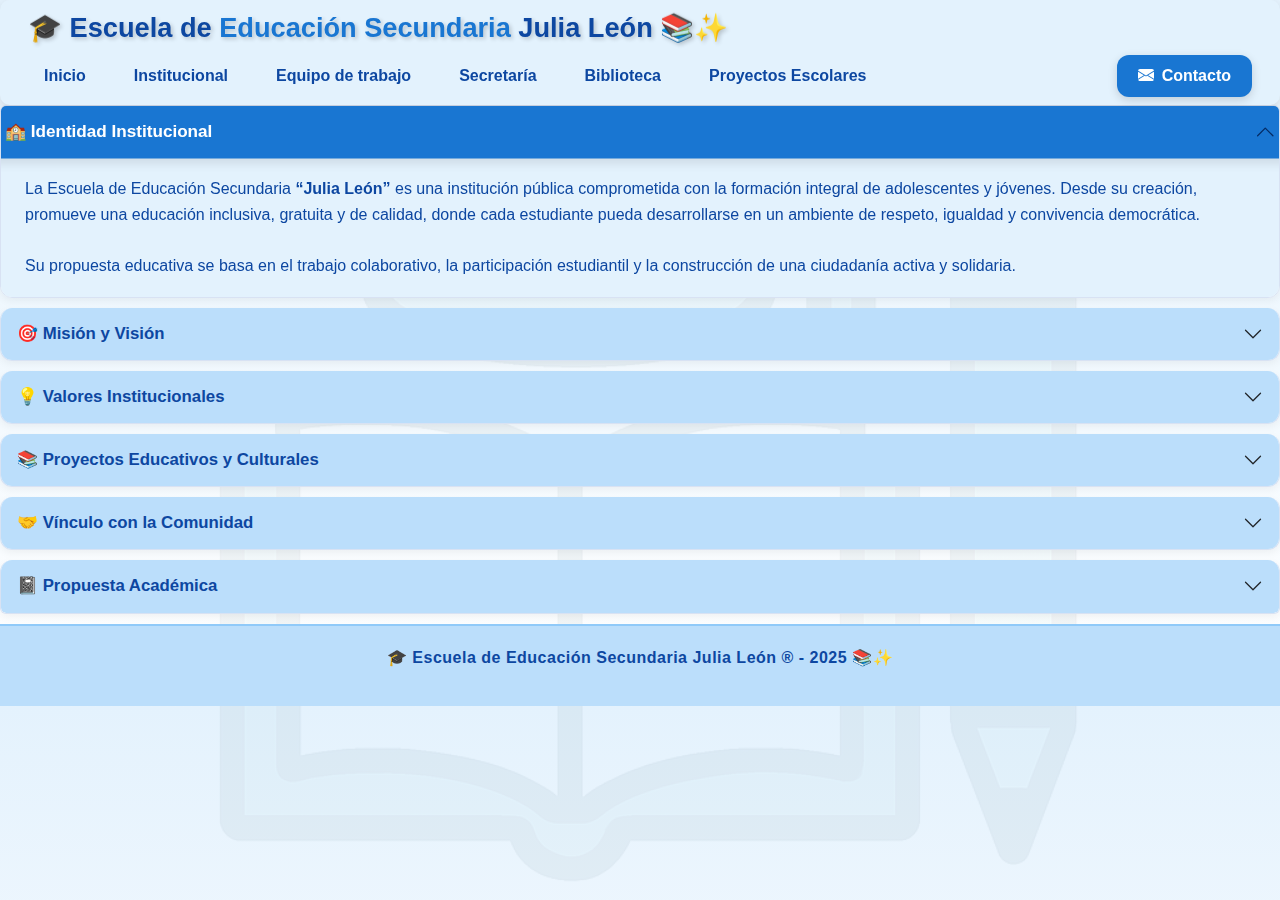
<file: Institucional.html>
<!DOCTYPE html>
<html lang="es">

<head>
    <meta charset="UTF-8">
    <meta name="viewport" content="width=device-width, initial-scale=1.0">
    <title>Escuela de Educación Secundaria Julia León</title>
    <link href="https://cdn.jsdelivr.net/npm/bootstrap@5.3.2/dist/css/bootstrap.min.css" rel="stylesheet">
    <link rel="stylesheet" href="https://cdn.jsdelivr.net/npm/bootstrap-icons@1.11.1/font/bootstrap-icons.css">

    <style>
        /* ===================== ESTILO GENERAL ===================== */
        body {
            font-family: 'Segoe UI', Tahoma, Geneva, Verdana, sans-serif;
            background: linear-gradient(to bottom, #e3f2fd, #ffffff);
            margin: 0;
            padding: 0;
            position: relative;
            overflow-x: hidden;
        }

        /* ===================== IMAGEN DE FONDO ===================== */
        body::before {
            content: "";
            position: fixed;
            top: 0;
            left: 0;
            width: 100%;
            height: 100%;
            background-image: url('../Escuela/image/bibliob.png');
            background-size: cover;
            background-position: center;
            background-repeat: no-repeat;
            opacity: 0.05;
            z-index: -1;
        }

        h1,
        h2,
        h3,
        h4,
        h5 {
            color: #0d47a1;
        }

        /* ===================== NAVBAR ===================== */
        .navbar {
            background: #e3f2fd;
            padding: 0.5rem 1rem;
            box-shadow: 0 4px 12px rgba(0, 0, 0, 0.12);
            border-radius: 10px;
            transition: all 0.3s ease-in-out;
        }

        /* ===================== TÍTULO ANIMADO ===================== */
        .navbar-title {
            font-size: 1.7rem;
            font-weight: 900;
            color: #0d47a1;
            margin-bottom: 0.4rem;
            font-family: 'Segoe UI', sans-serif;
            text-shadow: 2px 2px 4px rgba(0, 0, 0, 0.2);
            display: inline-block;
            animation: bounceIn 1s ease forwards;
        }

        .navbar-title span {
            color: #1976d2;
            animation: colorPulse 3s infinite alternate;
        }

        /* ===================== MENÚ ===================== */
        .navbar-nav .nav-link {
            color: #0d47a1;
            font-weight: 600;
            margin-right: 1rem;
            border-radius: 6px;
            transition: all 0.3s;
        }

        .navbar-nav .nav-link:hover {
            color: #ffffff;
            background: #1976d2;
            transform: translateY(-2px);
        }

        /* ===================== BOTÓN CONTACTO ===================== */
        .btn-contacto {
            background: #1976d2;
            color: white;
            font-weight: 600;
            border-radius: 12px;
            padding: 8px 20px;
            box-shadow: 0 3px 10px rgba(0, 0, 0, 0.15);
            transition: all 0.3s;
        }

        .btn-contacto:hover {
            background: #1565c0;
            transform: translateY(-3px) scale(1.05);
            box-shadow: 0 6px 20px rgba(0, 0, 0, 0.25);
        }

        .navbar-toggler {
            border-color: #0d47a1;
        }

        .navbar-toggler-icon {
            background-image: url("data:image/svg+xml;charset=utf8,%3Csvg viewBox='0 0 30 30' xmlns='http://www.w3.org/2000/svg'%3E%3Cpath stroke='rgba%280, 71, 161, 1%29' stroke-width='2' stroke-linecap='round' stroke-miterlimit='10' d='M4 7h22M4 15h22M4 23h22'/ %3E%3C/svg%3E");
        }

        /* ===================== CARRUSEL ===================== */
        .carrusel-mediano {
            max-width: 900px;
            margin: 40px auto;
            border-radius: 15px;
            overflow: hidden;
            box-shadow: 0 5px 20px rgba(0, 0, 0, 0.15);
            border: 3px solid #1976d2;
        }

        .carrusel-mediano .carousel-inner img {
            height: 400px;
            width: 100%;
            object-fit: cover;
            transition: transform 0.5s;
        }

        .carrusel-mediano .carousel-inner img:hover {
            transform: scale(1.03);
        }

        /* ===================== ACORDEÓN ===================== */
        .accordion-item {
            border-radius: 12px;
            margin-bottom: 10px;
            overflow: hidden;
            border: 1px solid #d8e2f3;
            box-shadow: 0 3px 8px rgba(0, 0, 0, 0.05);
            transition: all 0.3s;
        }

        .accordion-item:hover {
            transform: translateY(-2px);
            box-shadow: 0 6px 15px rgba(0, 0, 0, 0.15);
        }

        .accordion-button {
            background-color: #bbdefb;
            font-weight: 700;
            font-size: 1.05rem;
            color: #0d47a1;
            padding: 16px;
            transition: all 0.3s;
        }

        .accordion-button:hover {
            background-color: #90caf9;
        }

        .accordion-button:not(.collapsed) {
            background-color: #1976d2;
            color: white;
            box-shadow: 0 4px 10px rgba(0, 0, 0, 0.1);
            transform: scale(1.02);
        }

        .accordion-body {
            background-color: #e3f2fd;
            padding: 18px 24px;
            font-size: 1rem;
            color: #0d47a1;
            line-height: 1.6;
        }

        .accordion-body ul li {
            margin-bottom: 8px;
            transition: all 0.2s;
        }

        .accordion-body ul li:hover {
            background-color: #bbdefb;
            border-radius: 6px;
            padding-left: 8px;
        }

        /* ===================== FOOTER ===================== */
        footer {
            text-align: center;
            padding: 20px;
            background: #bbdefb;
            color: #0d47a1;
            border-top: 2px solid #90caf9;
            font-weight: 600;
            letter-spacing: 0.5px;
            position: relative;
        }

        /* ===================== ANIMACIONES ===================== */
        @keyframes bounceIn {
            0% {
                transform: translateY(-50px);
                opacity: 0;
            }

            60% {
                transform: translateY(10px);
                opacity: 1;
            }

            80% {
                transform: translateY(-5px);
            }

            100% {
                transform: translateY(0);
            }
        }

        @keyframes colorPulse {
            0% {
                color: #1976d2;
            }

            50% {
                color: #42a5f5;
            }

            100% {
                color: #1976d2;
            }
        }
    </style>
</head>

<body>

    <!-- NAVBAR -->
   <nav class="navbar navbar-expand-lg">
        <div class="container-fluid flex-column align-items-start">

            <!-- Título principal -->
            <div class="navbar-title">
                🎓 Escuela de <span>Educación Secundaria</span> Julia León 📚✨
            </div>

            <!-- Menú de secciones -->
            <div class="collapse navbar-collapse flex-column flex-lg-row w-100" id="navbarNavAltMarkup">
                <div class="navbar-nav flex-column flex-lg-row w-100">
                    <a class="nav-link px-3 py-1" href="../Escuela/index.html">Inicio</a>
                    <a class="nav-link px-3 py-1" href="../Escuela/Institucional.html">Institucional</a>
                    <a class="nav-link px-3 py-1" href="../Escuela/Equipodetrabajo.html">Equipo de trabajo</a>
                    <a class="nav-link px-3 py-1" href="../Escuela/Secretaría.html">Secretaría</a>
                    <a class="nav-link px-3 py-1" href="../Escuela/Biblioteca.html">Biblioteca</a>
                    <a class="nav-link px-3 py-1" href="../Escuela/Proyectos.html">Proyectos Escolares</a>
                </div>

                <!-- Botón contacto -->
                <a class="btn btn-contacto d-flex align-items-center gap-2 mt-2 mt-lg-0" href="../Escuela/Contacto.html">
                    <i class="bi bi-envelope-fill"></i> Contacto
                </a>
            </div>

            <!-- Toggler móvil -->
            <button class="navbar-toggler mt-2" type="button" data-bs-toggle="collapse" data-bs-target="#navbarNavAltMarkup"
                aria-controls="navbarNavAltMarkup" aria-expanded="false" aria-label="Toggle navigation">
                <span class="navbar-toggler-icon"></span>
            </button>

        </div>
    </nav>


    <div class="accordion" id="accordionInstitucion">

        <!-- 1. Identidad Institucional -->
        <div class="accordion-item">
            <h2 class="accordion-header" id="headingIdentidad">
                <button class="accordion-button" type="button" data-bs-toggle="collapse"
                    data-bs-target="#collapseIdentidad" aria-expanded="true" aria-controls="collapseIdentidad">
                    🏫 Identidad Institucional
                </button>
            </h2>
            <div id="collapseIdentidad" class="accordion-collapse collapse show" aria-labelledby="headingIdentidad"
                data-bs-parent="#accordionInstitucion">
                <div class="accordion-body">
                    La Escuela de Educación Secundaria <strong>“Julia León”</strong> es una institución pública
                    comprometida con
                    la formación integral de adolescentes y jóvenes. Desde su creación, promueve una educación
                    inclusiva,
                    gratuita y de calidad, donde cada estudiante pueda desarrollarse en un ambiente de respeto,
                    igualdad y
                    convivencia democrática.
                    <br><br>
                    Su propuesta educativa se basa en el trabajo colaborativo, la participación estudiantil y la
                    construcción de una ciudadanía activa y solidaria.
                </div>
            </div>
        </div>

        <!-- 2. Misión y Visión -->
        <div class="accordion-item">
            <h2 class="accordion-header" id="headingMision">
                <button class="accordion-button collapsed" type="button" data-bs-toggle="collapse"
                    data-bs-target="#collapseMision" aria-expanded="false" aria-controls="collapseMision">
                    🎯 Misión y Visión
                </button>
            </h2>
            <div id="collapseMision" class="accordion-collapse collapse" aria-labelledby="headingMision"
                data-bs-parent="#accordionInstitucion">
                <div class="accordion-body">
                    <strong>Misión:</strong> Brindar una educación secundaria de calidad que garantice el acceso, la
                    permanencia y la formación integral de todos los estudiantes, acompañando sus trayectorias y
                    promoviendo
                    el pensamiento crítico, la creatividad y la responsabilidad social.
                    <br><br>
                    <strong>Visión:</strong> Ser una institución reconocida por su compromiso con la comunidad, la
                    innovación
                    pedagógica y la formación de ciudadanos capaces de construir un futuro justo, inclusivo y
                    sostenible.
                </div>
            </div>
        </div>

        <!-- 3. Valores Institucionales -->
        <div class="accordion-item">
            <h2 class="accordion-header" id="headingValores">
                <button class="accordion-button collapsed" type="button" data-bs-toggle="collapse"
                    data-bs-target="#collapseValores" aria-expanded="false" aria-controls="collapseValores">
                    💡 Valores Institucionales
                </button>
            </h2>
            <div id="collapseValores" class="accordion-collapse collapse" aria-labelledby="headingValores"
                data-bs-parent="#accordionInstitucion">
                <div class="accordion-body">
                    Nuestra escuela promueve valores que orientan el trabajo diario y las relaciones entre todos los
                    integrantes de la comunidad educativa:
                    <ul>
                        <li>Respeto y empatía en la convivencia escolar.</li>
                        <li>Responsabilidad y compromiso con el aprendizaje.</li>
                        <li>Solidaridad y participación activa en la comunidad.</li>
                        <li>Inclusión, diversidad e igualdad de oportunidades.</li>
                        <li>Honestidad, cooperación y trabajo en equipo.</li>
                    </ul>
                </div>
            </div>
        </div>

        <!-- 4. Proyectos Educativos y Culturales -->
        <div class="accordion-item">
            <h2 class="accordion-header" id="headingProyectos">
                <button class="accordion-button collapsed" type="button" data-bs-toggle="collapse"
                    data-bs-target="#collapseProyectos" aria-expanded="false" aria-controls="collapseProyectos">
                    📚 Proyectos Educativos y Culturales
                </button>
            </h2>
            <div id="collapseProyectos" class="accordion-collapse collapse" aria-labelledby="headingProyectos"
                data-bs-parent="#accordionInstitucion">
                <div class="accordion-body">
                    A lo largo del año, la escuela impulsa múltiples proyectos que fortalecen el aprendizaje y la
                    identidad
                    institucional:
                    <ul>
                        <li>Feria del Libro y encuentros literarios escolares.</li>
                        <li>Proyectos ambientales y de reciclaje comunitario.</li>
                        <li>Jornadas culturales, científicas y artísticas.</li>
                        <li>Actividades de integración y convivencia entre cursos.</li>
                        <li>Charlas y talleres sobre ciudadanía digital, salud y derechos humanos.</li>
                    </ul>
                </div>
            </div>
        </div>

        <!-- 5. Vínculo con la Comunidad -->
        <div class="accordion-item">
            <h2 class="accordion-header" id="headingComunidad">
                <button class="accordion-button collapsed" type="button" data-bs-toggle="collapse"
                    data-bs-target="#collapseComunidad" aria-expanded="false" aria-controls="collapseComunidad">
                    🤝 Vínculo con la Comunidad
                </button>
            </h2>
            <div id="collapseComunidad" class="accordion-collapse collapse" aria-labelledby="headingComunidad"
                data-bs-parent="#accordionInstitucion">
                <div class="accordion-body">
                    La EES “Julia León” mantiene un compromiso activo con su entorno social, trabajando junto a
                    familias,
                    organizaciones barriales e instituciones locales. A través de la participación comunitaria, se
                    fortalecen los lazos entre escuela y sociedad, favoreciendo la construcción de una educación con
                    sentido
                    social y transformador.
                    <br><br>
                    <em>La escuela es, ante todo, un espacio de encuentro, aprendizaje y crecimiento colectivo.</em>
                </div>
            </div>
        </div>
        <!-- 5. Propuesta académica -->
        <div class="accordion-item">
            <h2 class="accordion-header" id="headingPropuesta">
                <button class="accordion-button collapsed" type="button" data-bs-toggle="collapse"
                    data-bs-target="#collapsePropuesta" aria-expanded="false" aria-controls="collapsePropuesta">
                    📓 Propuesta Académica
                </button>
            </h2>
            <div id="collapsePropuesta" class="accordion-collapse collapse" aria-labelledby="headingPropuesta"
                data-bs-parent="#accordionInstitucion">
                <div class="accordion-body">
                    La Escuela de Educación Secundaria “Julia León” ofrece una propuesta académica diseñada para
                    brindar una formación integral que prepare a los estudiantes para su futuro personal, académico
                    y profesional. El plan de estudios se enriquece con dos orientaciones específicas que permiten a
                    los jóvenes profundizar en áreas de conocimiento según sus intereses.
                    <br><br>

                    <strong>🧠 Orientación en Ciencias Sociales</strong><br>
                    Esta orientación promueve el análisis crítico de la realidad social, política, económica y
                    cultural, desarrollando habilidades que permiten comprender el funcionamiento de la sociedad y
                    sus transformaciones.
                    <br><br>
                    <u>Los estudiantes adquieren herramientas para:</u>
                    <ul>
                        <li>Interpretar problemáticas actuales desde una mirada reflexiva y fundamentada.</li>
                        <li>Analizar procesos históricos, sociales y culturales.</li>
                        <li>Participar activamente como ciudadanos informados y comprometidos con su comunidad.</li>
                    </ul>
                    Es ideal para quienes se interesan por la historia, la política, la comunicación, la sociología
                    y los fenómenos sociales.
                    <br><br>

                    <strong>✨ Orientación en Humanidades y Educación</strong><br>
                    Esta orientación se centra en el desarrollo de capacidades comunicativas, expresivas y
                    socioemocionales, promoviendo el conocimiento sobre los procesos educativos, culturales y del
                    comportamiento humano.
                    <br><br>
                    <u>Los estudiantes fortalecen competencias en:</u>
                    <ul>
                        <li>Comunicación oral y escrita.</li>
                        <li>Comprensión del rol educativo y del trabajo con grupos.</li>
                        <li>Desarrollo de la empatía, la creatividad y la expresión.</li>
                    </ul>
                    Es una opción adecuada para quienes se inclinan por la docencia, la comunicación, las artes, la
                    psicología, el acompañamiento educativo y el trabajo con niños, adolescentes o comunidades.
                    <br><br>

                    <strong>🎯 Nuestro objetivo</strong><br>
                    A través de estas dos orientaciones, buscamos que cada estudiante pueda:
                    <ul>
                        <li>Descubrir sus intereses y talentos.</li>
                        <li>Construir un proyecto de vida consciente y significativo.</li>
                        <li>Continuar estudios superiores o insertarse en el mundo laboral con herramientas sólidas.
                        </li>
                    </ul>
                </div>
            </div>
        </div>
    </div>
       <!-- FOOTER -->
    <footer>
        <p>🎓 Escuela de Educación Secundaria Julia León ® - 2025 📚✨</p>
    </footer>

    <script src="https://cdn.jsdelivr.net/npm/bootstrap@5.3.2/dist/js/bootstrap.bundle.min.js"></script>
</body>
</file>
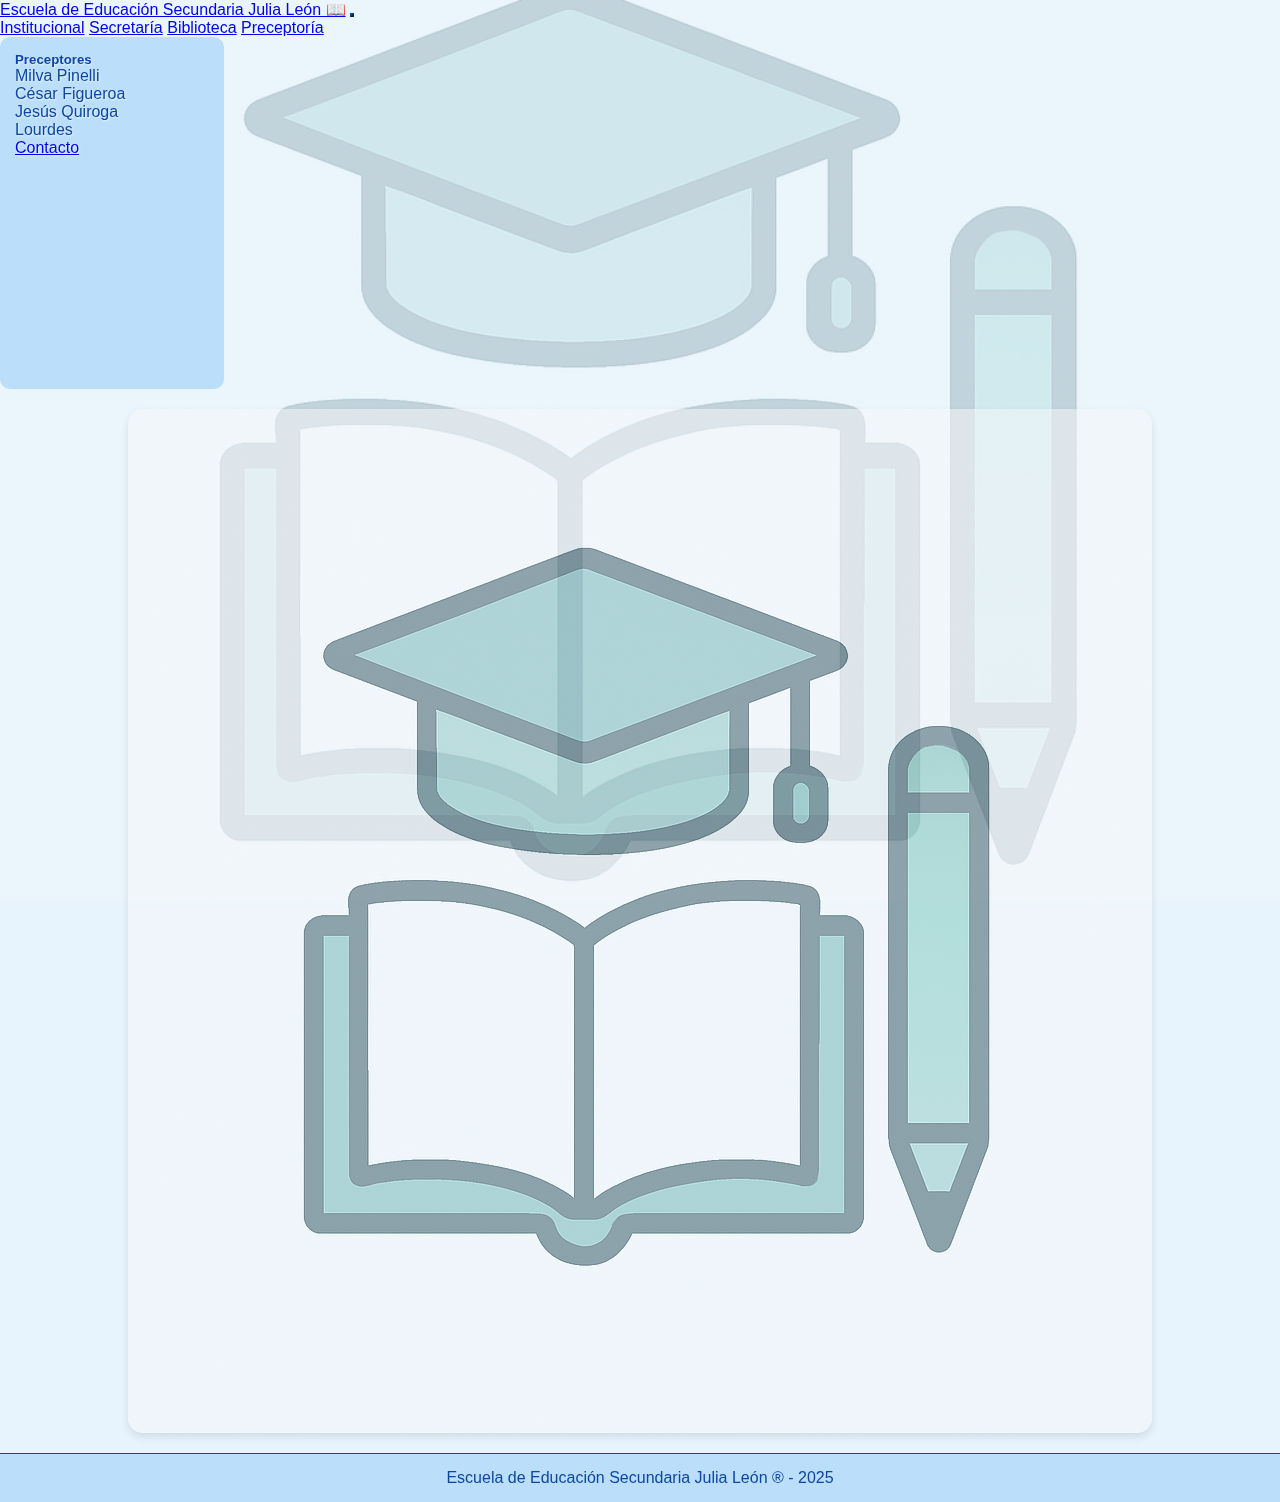
<file: Preceptoría.html>
<!DOCTYPE html>
<html lang="es">

<head>
    <meta charset="UTF-8">
    <meta name="viewport" content="width=device-width, initial-scale=1.0">
    <link href="https://cdn.jsdelivr.net/npm/bootstrap@5.0.2/dist/css/bootstrap.min.css" rel="stylesheet"
        integrity="sha384-EVSTQN3/azprG1Anm3QDgpJLIm9Nao0Yz1ztcQTwFspd3yD65VohhpuuCOmLASjC" crossorigin="anonymous">
    <link rel="stylesheet" href="style/style.css">
    <link rel="shortcut icon" href="assets/img/cafe favicon.png" type="image/x-icon">
    <title> 📒 ESCUELA DE EDUCACIÓN SECUNDARIA JULIA LEÓN</title>
</head>

<body  class="mi-fondo">
    <header>
        
        <nav class="navbar navbar-expand-lg navbar-light bg-light">
            <div class="container-fluid">
                <a class="navbar-brand" href="index.html"> Escuela de Educación Secundaria Julia León 📖</a>
                <button class="navbar-toggler" type="button" data-bs-toggle="collapse"
                    data-bs-target="#navbarNavAltMarkup" aria-controls="navbarNavAltMarkup" aria-expanded="false"
                    aria-label="Toggle navigation">
                    <span class="navbar-toggler-icon"></span>
                </button>
                <div class="collapse navbar-collapse" id="navbarNavAltMarkup">
                    <div class="navbar-nav">
                        <a class="nav-link" href="../Escuela/Institucional.html">Institucional</a>
                        <a class="nav-link" href="../Escuela/Secretaría.html">Secretaría</a>
                        <a class="nav-link" href="../Escuela/Biblioteca.html">Biblioteca</a>
                        <a class="nav-link" href="../Escuela/Equipodetrabajo.html">Preceptoría</a>
                    </div>
                </div>
            </div>
        </nav>
    </header>
  <div class="card-overlay">
    <div class="contenido">
        <h5>Preceptores</h5>
        <p>Milva Pinelli</p>
        <p>César Figueroa</p>
        <p>Jesús Quiroga</p>
        <p>Lourdes</p>
        <a class="btn btn-primary" href="../Escuela/Contacto.html">Contacto</a>
    </div>
</div>
    <img class="image-fon" src="../Escuela/image/bibliob.png">
    <footer>
        <p class="image1-style"> Escuela de Educación Secundaria Julia León ® - 2025</p>
    </footer>
</body>
</file>
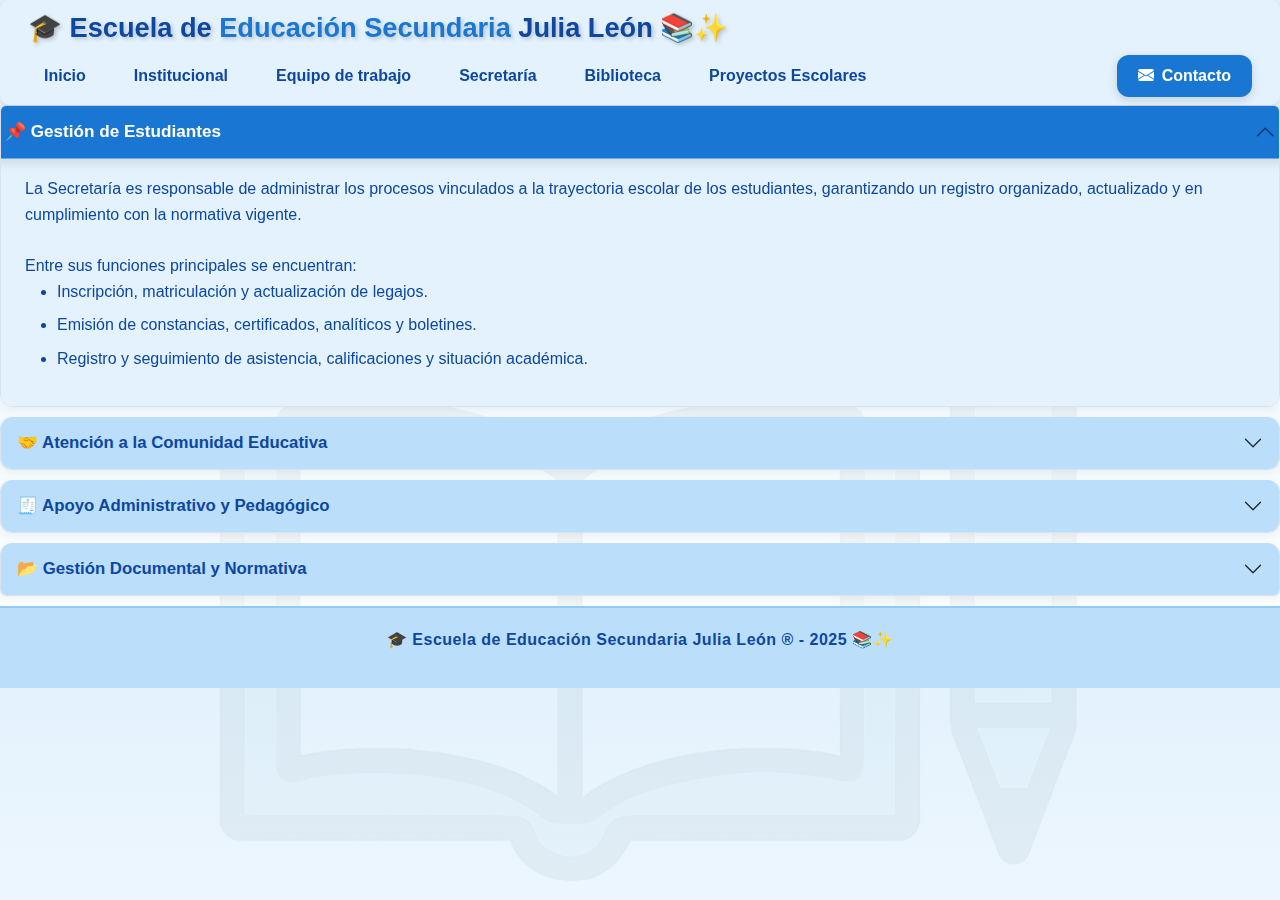
<file: Secretaría.html>
<!DOCTYPE html>
<html lang="es">

<head>
    <meta charset="UTF-8">
    <meta name="viewport" content="width=device-width, initial-scale=1.0">
    <title>Escuela de Educación Secundaria Julia León</title>
    <link href="https://cdn.jsdelivr.net/npm/bootstrap@5.3.2/dist/css/bootstrap.min.css" rel="stylesheet">
    <link rel="stylesheet" href="https://cdn.jsdelivr.net/npm/bootstrap-icons@1.11.1/font/bootstrap-icons.css">

    <style>
        /* ===================== ESTILO GENERAL ===================== */
        body {
            font-family: 'Segoe UI', Tahoma, Geneva, Verdana, sans-serif;
            background: linear-gradient(to bottom, #e3f2fd, #ffffff);
            margin: 0;
            padding: 0;
            position: relative;
            overflow-x: hidden;
        }

        /* ===================== IMAGEN DE FONDO ===================== */
        body::before {
            content: "";
            position: fixed;
            top: 0;
            left: 0;
            width: 100%;
            height: 100%;
            background-image: url('../Escuela/image/bibliob.png');
            background-size: cover;
            background-position: center;
            background-repeat: no-repeat;
            opacity: 0.05;
            z-index: -1;
        }

        h1,
        h2,
        h3,
        h4,
        h5 {
            color: #0d47a1;
        }

        /* ===================== NAVBAR ===================== */
        .navbar {
            background: #e3f2fd;
            padding: 0.5rem 1rem;
            box-shadow: 0 4px 12px rgba(0, 0, 0, 0.12);
            border-radius: 10px;
            transition: all 0.3s ease-in-out;
        }

        /* ===================== TÍTULO ANIMADO ===================== */
        .navbar-title {
            font-size: 1.7rem;
            font-weight: 900;
            color: #0d47a1;
            margin-bottom: 0.4rem;
            font-family: 'Segoe UI', sans-serif;
            text-shadow: 2px 2px 4px rgba(0, 0, 0, 0.2);
            display: inline-block;
            animation: bounceIn 1s ease forwards;
        }

        .navbar-title span {
            color: #1976d2;
            animation: colorPulse 3s infinite alternate;
        }

        /* ===================== MENÚ ===================== */
        .navbar-nav .nav-link {
            color: #0d47a1;
            font-weight: 600;
            margin-right: 1rem;
            border-radius: 6px;
            transition: all 0.3s;
        }

        .navbar-nav .nav-link:hover {
            color: #ffffff;
            background: #1976d2;
            transform: translateY(-2px);
        }

        /* ===================== BOTÓN CONTACTO ===================== */
        .btn-contacto {
            background: #1976d2;
            color: white;
            font-weight: 600;
            border-radius: 12px;
            padding: 8px 20px;
            box-shadow: 0 3px 10px rgba(0, 0, 0, 0.15);
            transition: all 0.3s;
        }

        .btn-contacto:hover {
            background: #1565c0;
            transform: translateY(-3px) scale(1.05);
            box-shadow: 0 6px 20px rgba(0, 0, 0, 0.25);
        }

        .navbar-toggler {
            border-color: #0d47a1;
        }

        .navbar-toggler-icon {
            background-image: url("data:image/svg+xml;charset=utf8,%3Csvg viewBox='0 0 30 30' xmlns='http://www.w3.org/2000/svg'%3E%3Cpath stroke='rgba%280, 71, 161, 1%29' stroke-width='2' stroke-linecap='round' stroke-miterlimit='10' d='M4 7h22M4 15h22M4 23h22'/ %3E%3C/svg%3E");
        }

        /* ===================== CARRUSEL ===================== */
        .carrusel-mediano {
            max-width: 900px;
            margin: 40px auto;
            border-radius: 15px;
            overflow: hidden;
            box-shadow: 0 5px 20px rgba(0, 0, 0, 0.15);
            border: 3px solid #1976d2;
        }

        .carrusel-mediano .carousel-inner img {
            height: 400px;
            width: 100%;
            object-fit: cover;
            transition: transform 0.5s;
        }

        .carrusel-mediano .carousel-inner img:hover {
            transform: scale(1.03);
        }

        /* ===================== ACORDEÓN ===================== */
        .accordion-item {
            border-radius: 12px;
            margin-bottom: 10px;
            overflow: hidden;
            border: 1px solid #d8e2f3;
            box-shadow: 0 3px 8px rgba(0, 0, 0, 0.05);
            transition: all 0.3s;
        }

        .accordion-item:hover {
            transform: translateY(-2px);
            box-shadow: 0 6px 15px rgba(0, 0, 0, 0.15);
        }

        .accordion-button {
            background-color: #bbdefb;
            font-weight: 700;
            font-size: 1.05rem;
            color: #0d47a1;
            padding: 16px;
            transition: all 0.3s;
        }

        .accordion-button:hover {
            background-color: #90caf9;
        }

        .accordion-button:not(.collapsed) {
            background-color: #1976d2;
            color: white;
            box-shadow: 0 4px 10px rgba(0, 0, 0, 0.1);
            transform: scale(1.02);
        }

        .accordion-body {
            background-color: #e3f2fd;
            padding: 18px 24px;
            font-size: 1rem;
            color: #0d47a1;
            line-height: 1.6;
        }

        .accordion-body ul li {
            margin-bottom: 8px;
            transition: all 0.2s;
        }

        .accordion-body ul li:hover {
            background-color: #bbdefb;
            border-radius: 6px;
            padding-left: 8px;
        }

        /* ===================== FOOTER ===================== */
        footer {
            text-align: center;
            padding: 20px;
            background: #bbdefb;
            color: #0d47a1;
            border-top: 2px solid #90caf9;
            font-weight: 600;
            letter-spacing: 0.5px;
            position: relative;
        }

        /* ===================== ANIMACIONES ===================== */
        @keyframes bounceIn {
            0% {
                transform: translateY(-50px);
                opacity: 0;
            }

            60% {
                transform: translateY(10px);
                opacity: 1;
            }

            80% {
                transform: translateY(-5px);
            }

            100% {
                transform: translateY(0);
            }
        }

        @keyframes colorPulse {
            0% {
                color: #1976d2;
            }

            50% {
                color: #42a5f5;
            }

            100% {
                color: #1976d2;
            }
        }
    </style>
</head>

<body>

    <!-- NAVBAR -->
   <nav class="navbar navbar-expand-lg">
        <div class="container-fluid flex-column align-items-start">

            <!-- Título principal -->
            <div class="navbar-title">
                🎓 Escuela de <span>Educación Secundaria</span> Julia León 📚✨
            </div>

            <!-- Menú de secciones -->
            <div class="collapse navbar-collapse flex-column flex-lg-row w-100" id="navbarNavAltMarkup">
                <div class="navbar-nav flex-column flex-lg-row w-100">
                    <a class="nav-link px-3 py-1" href="../Escuela/index.html">Inicio</a>
                    <a class="nav-link px-3 py-1" href="../Escuela/Institucional.html">Institucional</a>
                    <a class="nav-link px-3 py-1" href="../Escuela/Equipodetrabajo.html">Equipo de trabajo</a>
                    <a class="nav-link px-3 py-1" href="../Escuela/Secretaría.html">Secretaría</a>
                    <a class="nav-link px-3 py-1" href="../Escuela/Biblioteca.html">Biblioteca</a>
                    <a class="nav-link px-3 py-1" href="../Escuela/Proyectos.html">Proyectos Escolares</a>
                </div>

                <!-- Botón contacto -->
                <a class="btn btn-contacto d-flex align-items-center gap-2 mt-2 mt-lg-0" href="../Escuela/Contacto.html">
                    <i class="bi bi-envelope-fill"></i> Contacto
                </a>
            </div>

            <!-- Toggler móvil -->
            <button class="navbar-toggler mt-2" type="button" data-bs-toggle="collapse" data-bs-target="#navbarNavAltMarkup"
                aria-controls="navbarNavAltMarkup" aria-expanded="false" aria-label="Toggle navigation">
                <span class="navbar-toggler-icon"></span>
            </button>

        </div>
    </nav>



    </header>
    <div class="accordion" id="accordionSecretaria">

        <!-- 1. Gestión de Estudiantes -->
        <div class="accordion-item">
            <h2 class="accordion-header" id="headingEst">
                <button class="accordion-button" type="button" data-bs-toggle="collapse" data-bs-target="#collapseEst"
                    aria-expanded="true" aria-controls="collapseEst">
                    📌 Gestión de Estudiantes
                </button>
            </h2>
            <div id="collapseEst" class="accordion-collapse collapse show" aria-labelledby="headingEst"
                data-bs-parent="#accordionSecretaria">
                <div class="accordion-body">
                    La Secretaría es responsable de administrar los procesos vinculados a la trayectoria escolar de los
                    estudiantes, garantizando un registro organizado, actualizado y en cumplimiento con la normativa
                    vigente.
                    <br><br>
                    Entre sus funciones principales se encuentran:
                    <ul>
                        <li>Inscripción, matriculación y actualización de legajos.</li>
                        <li>Emisión de constancias, certificados, analíticos y boletines.</li>
                        <li>Registro y seguimiento de asistencia, calificaciones y situación académica.</li>
                    </ul>
                </div>
            </div>
        </div>

        <!-- 2. Atención a la Comunidad Educativa -->
        <div class="accordion-item">
            <h2 class="accordion-header" id="headingCom">
                <button class="accordion-button collapsed" type="button" data-bs-toggle="collapse"
                    data-bs-target="#collapseCom" aria-expanded="false" aria-controls="collapseCom">
                    🤝 Atención a la Comunidad Educativa
                </button>
            </h2>
            <div id="collapseCom" class="accordion-collapse collapse" aria-labelledby="headingCom"
                data-bs-parent="#accordionSecretaria">
                <div class="accordion-body">
                    La Secretaría es un espacio clave de comunicación y acompañamiento para las familias, estudiantes y
                    personal escolar. Brinda orientación, información clara y asistencia para facilitar trámites y
                    consultas.
                    <br><br>
                    Sus tareas incluyen:
                    <ul>
                        <li>Atención personalizada y orientación a estudiantes, familias y docentes.</li>
                        <li>Recepción, registro y derivación de solicitudes, reclamos o consultas.</li>
                        <li>Comunicación de novedades institucionales, fechas importantes y documentación requerida.
                        </li>
                    </ul>
                </div>
            </div>
        </div>

        <!-- 3. Apoyo Administrativo y Pedagógico -->
        <div class="accordion-item">
            <h2 class="accordion-header" id="headingInst1">
                <button class="accordion-button collapsed" type="button" data-bs-toggle="collapse"
                    data-bs-target="#collapseApoyo" aria-expanded="false" aria-controls="collapseApoyo">
                    🧾 Apoyo Administrativo y Pedagógico
                </button>
            </h2>
            <div id="collapseApoyo" class="accordion-collapse collapse" aria-labelledby="headingApoyo"
                data-bs-parent="#accordionSecretaria">
                <div class="accordion-body">
                    La Secretaría trabaja en articulación con los equipos directivos, docentes y preceptores para
                    organizar
                    y sostener el funcionamiento institucional y pedagógico de la escuela.
                    <br><br>
                    Sus acciones abarcan:
                    <ul>
                        <li>Organización de actas, documentación oficial y cronogramas escolares.</li>
                        <li>Coordinación de reuniones, mesas de examen, notificaciones y trámites académicos.</li>
                        <li>Elaboración de informes administrativos y reportes institucionales.</li>
                    </ul>
                </div>
            </div>
        </div>

        <!-- 4. Gestión Documental y Normativa -->
        <div class="accordion-item">
            <h2 class="accordion-header" id="headingDoc">
                <button class="accordion-button collapsed" type="button" data-bs-toggle="collapse"
                    data-bs-target="#collapseDoc" aria-expanded="false" aria-controls="collapseDoc">
                    📂 Gestión Documental y Normativa
                </button>
            </h2>
            <div id="collapseDoc" class="accordion-collapse collapse" aria-labelledby="headingDoc"
                data-bs-parent="#accordionSecretaria">
                <div class="accordion-body">
                    La Secretaría garantiza el resguardo, manejo responsable y organización de la documentación
                    institucional,
                    cumpliendo con los lineamientos establecidos por el Ministerio de Educación.
                    <br><br>
                    Entre las responsabilidades se encuentran:
                    <ul>
                        <li>Archivo, resguardo y actualización de documentación escolar oficial.</li>
                        <li>Cumplimiento de normativas, circuitos administrativos y procedimientos vigentes.</li>
                        <li>Manejo confidencial y seguro de información y datos institucionales.</li>
                    </ul>
                </div>
            </div>
        </div>

    </div>
     <!-- FOOTER -->
    <footer>
        <p>🎓 Escuela de Educación Secundaria Julia León ® - 2025 📚✨</p>
    </footer>

    <script src="https://cdn.jsdelivr.net/npm/bootstrap@5.3.2/dist/js/bootstrap.bundle.min.js"></script>
</body>
</file>
<file: style/style.css>
/* ===================== RESET ===================== */
* {
  margin: 0;
  padding: 0;
  box-sizing: border-box;
}

body {
  background-color: #e3f2fd;
  /* azul muy claro de fondo institucional */
  font-family: 'Segoe UI', Tahoma, Geneva, Verdana, sans-serif;
  position: relative;
  /* necesario para el pseudo-elemento */
}

/* ===================== IMAGEN DE FONDO ===================== */
body::before {
  content: "";
  position: fixed;
  /* queda fijo al hacer scroll */
  top: 0;
  left: 0;
  width: 100%;
  height: 100%;
  background-image: url('../Escuela/image/bibliob.png');
  /* ruta de tu imagen */
  background-size: cover;
  /* ocupa todo el fondo */
  background-position: center;
  background-repeat: no-repeat;
  opacity: 0.2;
  /* transparencia */
  z-index: -1;
  /* queda detrás de todo */
}

/* ===================== FONDO SECCIONES ===================== */
.mi-fondo,
.card-body {
  background-color: rgba(227, 242, 253, 0.85);
  /* azul claro translúcido */
}

.mi-fondo2 {
  background-color: rgba(227, 242, 253, 0.85);
  background-size: 80%;
  background-repeat: no-repeat;
  background-position: center 5%;
  border-radius: 25px;
}

/* ===================== CARDS ===================== */
.card-overlay {
  position: relative;
  width: 14rem;
  height: 22rem;
  overflow: hidden;
  border-radius: 10px;
  background-color: #bbdefb;
  /* azul celeste suave */
}

.card-overlay2 {
  width: 250px;
  height: 220px;
  position: relative;
  overflow: hidden;
  border-radius: 10px;
}

.contenedor-cards {
  display: flex;
  gap: 20px;
  justify-content: center;
  margin-top: 20px;
}

.card-overlay img {
  position: absolute;
  top: 0;
  left: 0;
  width: 100%;
  height: 100%;
  object-fit: cover;
  opacity: 0.5;
  z-index: 1;
}

.card-overlay .contenido {
  position: relative;
  z-index: 2;
  padding: 15px;
  color: #0d47a1;
  /* azul oscuro */
  text-shadow: 1px 1px 2px rgba(255, 255, 255, 0.7);
}

/* ===================== ACORDEONES ===================== */
.accordion-item {
  border-radius: 10px;
  margin-bottom: 10px;
  overflow: hidden;
  border: 1px solid #90caf9;
  box-shadow: 0 2px 6px rgba(0, 0, 0, 0.05);
}

.accordion-button {
  background-color: #e3f2fd;
  font-weight: 600;
  font-size: 1rem;
  color: #0d47a1;
  padding: 15px;
}

.accordion-button:hover {
  background-color: #bbdefb;
  color: #0b3d91;
}

.accordion-button:not(.collapsed) {
  background-color: #90caf9;
  color: #0b3d91;
  border-bottom: 1px solid #64b5f6;
}

.accordion-body {
  background-color: #ffffff;
  padding: 18px 22px 8px 22px;
  /* padding-top, right, bottom, left */
  font-size: 0.95rem;
  color: #0d47a1;
}

.accordion-body ul li {
  margin-bottom: 6px;
}

.accordion-body ul li:hover {
  background-color: #e3f2fd;
  border-radius: 5px;
  padding-left: 4px;
  transition: 0.2s;
}

/* ===================== CARRUSEL ===================== */
.carrusel-mediano {
  max-width: 750px;
  margin: 40px auto;
  border: 3px solid #0d47a1;
  border-radius: 10px;
  overflow: hidden;
}

.carrusel-mediano .carousel-inner img {
  height: 350px;
  width: 100%;
  object-fit: cover;
}

/* Flechas del carrusel */
.carousel-control-prev-icon,
.carousel-control-next-icon {
  background-color: rgba(13, 71, 161, 0.8);
  border-radius: 50%;
  background-size: 60%;
  filter: invert(100%);
  padding: 12px;
}

/* ===================== BOTONES ===================== */
.btn-maps {
  background-color: #0d47a1;
  /* Azul intenso */
  color: white;
  font-weight: 600;
  padding: 10px 20px;
  border-radius: 12px;
  text-decoration: none;
  box-shadow: 0 5px 15px rgba(0, 0, 0, 0.3);
  transition: 0.3s ease-in-out;
  display: inline-block;
}

.btn-maps:hover {
  background-color: #1976d2;
  /* Azul más claro al pasar el mouse */
  transform: scale(1.05);
  color: white;
  text-decoration: none;
}

/* ===================== FOOTER ===================== */
footer {
  background-color: #bbdefb;
  color: #0d47a1;
  text-align: center;
  padding: 15px 0;
  margin-top: 20px;
  border-top: 1px solid #0d47a1;
}

/* ===================== TEXTO ===================== */
.card-overlay-contenido2 {
  text-align: left;
  width: 50%;
  font-size: 1rem;
  line-height: 1.4;
  margin: 0;
  padding: 0;
  color: #0d47a1;
}

.text-ext {
  background-color: #64b5f6;
  text-align: left;
  font-family: cursive;
  color: #ffffff;
}

/* ===================== TRANSPARENCIAS ===================== */
.img-translucida {
  opacity: 0.6;
  width: 100%;
  height: 200px;
  object-fit: cover;
}

.image-fon {
  display: block;
  /* para que funcione el centrado */
  margin: 20px auto;
  /* centra horizontalmente y deja margen superior/inferior */
  border-radius: 15px;
  /* bordes redondeados */
  opacity: 0.5;
  /* hace la imagen semitransparente */
  max-width: 80%;
  /* ajusta el tamaño para que no ocupe toda la pantalla */
  height: auto;
  /* mantiene la proporción */
  box-shadow: 0 4px 8px rgba(0, 0, 0, 0.2);
  /* sombra sutil */
}

.lineas {
  font-weight: bold;
  margin-right: 5px;
}

.navbar-toggler {
  border-color: #0d47a1;
  /* borde azul oscuro */
}

.navbar-toggler-icon {
  background-image: url("data:image/svg+xml;charset=utf8,%3Csvg viewBox='0 0 30 30' xmlns='http://www.w3.org/2000/svg'%3E%3Cpath stroke='%230d47a1' stroke-width='3' stroke-linecap='round' stroke-miterlimit='10' d='M4 7h22M4 15h22M4 23h22'/ %3E%3C/svg%3E");
  background-size: 100% 100%;
  filter: drop-shadow(0 0 2px rgba(0, 0, 0, 0.5));
}
</file>
